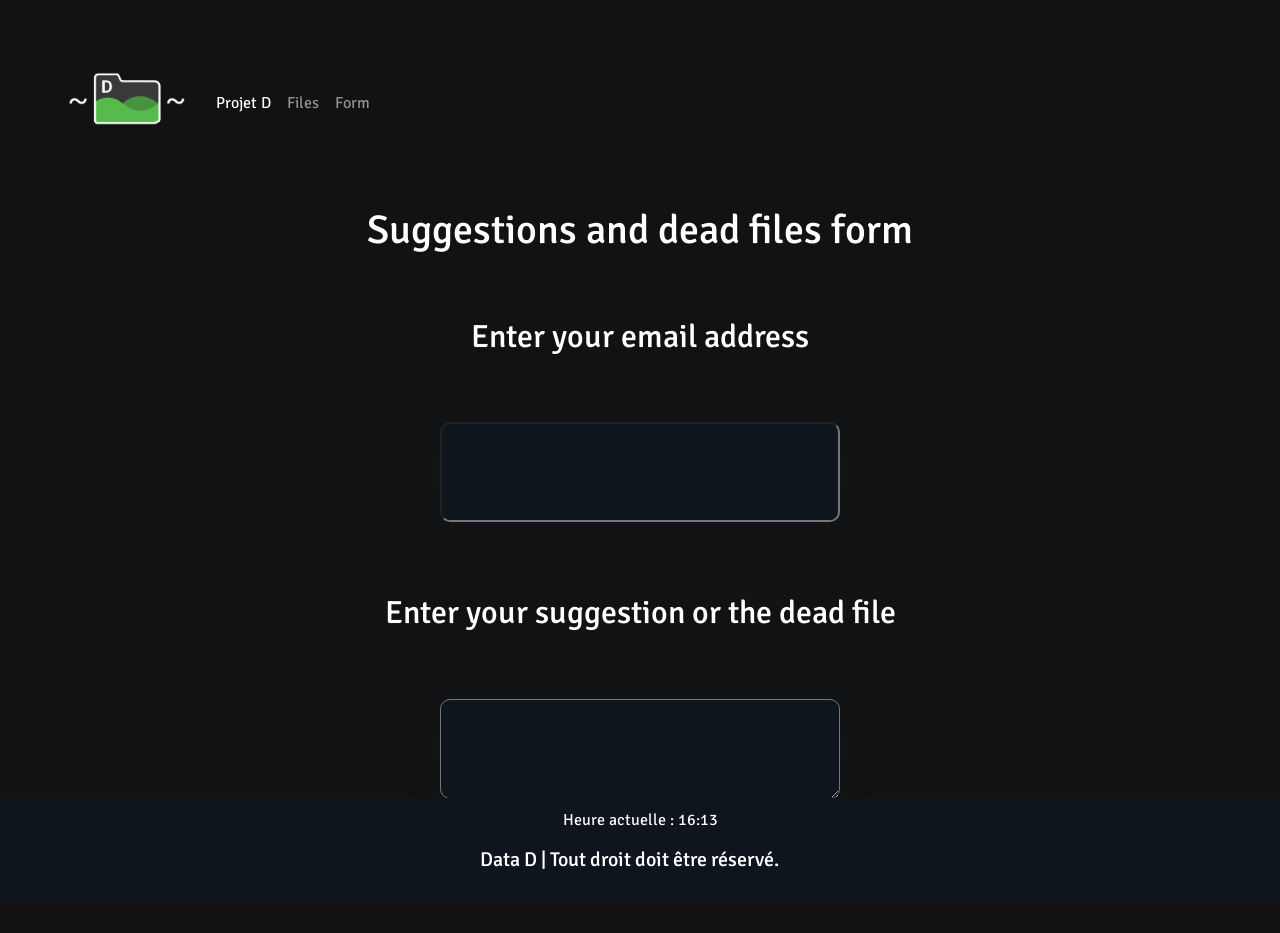
<file: form.html>
<!DOCTYPE html>
<html>
<head>
  <title>Data D / Projet D</title>
  <meta charset="utf-8" />
  <meta name="viewport" content="width=device-width, initial-scale=1" />
  <meta name="description" content="Discover a treasure trove of files with our powerful file seeker! Find ROMs, useful software, games, and more. Unleash the ultimate file-hunting experience!" />
  <meta name="keywords" content="Jeux, Data D, Data, D, Fichiers, chercheur, chercheur de fichiers, films, logiciels, photo, tuto, Projet D, Projet, musiques, code, source, code source, support, a, b, c, d, e, f, g, h, i, j, k, l, m, n, o, p, q, r, s, t, u, v, w, x, y, z" />
  <meta name="author" content="Data D" />
  <meta name="title" content="Data D" />
  <meta name="theme-color" content="#00060a"/>
  <link rel="icon" href="img/logo1.png" />

<!-- Google Tag Manager -->
<script>(function(w,d,s,l,i){w[l]=w[l]||[];w[l].push({'gtm.start':
new Date().getTime(),event:'gtm.js'});var f=d.getElementsByTagName(s)[0],
j=d.createElement(s),dl=l!='dataLayer'?'&l='+l:'';j.async=true;j.src=
'https://www.googletagmanager.com/gtm.js?id='+i+dl;f.parentNode.insertBefore(j,f);
})(window,document,'script','dataLayer','GTM-THHCPRW3');</script>
<!-- End Google Tag Manager -->
  
  <link
    href="cdn.jsdelivr.net/npm/bootstrap%405.3.0/dist/css/bootstrap.min.css"
    rel="stylesheet"
  />
  <link
    href="getbootstrap.com/docs/5.3/assets/css/docs.css"
    rel="stylesheet"
  />
  <link rel="stylesheet" type="text/css" href="css/style.css" />
</head>

  <body>
    
    <!-- Google Tag Manager (noscript) -->
<noscript><iframe src="https://www.googletagmanager.com/ns.html?id=GTM-THHCPRW3"
height="0" width="0" style="display:none;visibility:hidden"></iframe></noscript>
<!-- End Google Tag Manager (noscript) -->
    
    <nav class="navbar navbar-expand-lg navbar-dark">
  <div class="container-fluid">
    <a class="navbar-brand" href="index.html">
      <img
        class="navbar-img"
        src="img/logo.png"
        alt="logo"
        width="130"
        height="80"
      />
    </a>
    <button
      class="navbar-toggler"
      type="button"
      data-bs-toggle="collapse"
      data-bs-target="#navbarSupportedContent"
      aria-controls="navbarSupportedContent"
      aria-expanded="false"
      aria-label="Toggle navigation"
    >
      <span class="navbar-toggler-icon"></span>
    </button>
    <div class="collapse navbar-collapse" id="navbarSupportedContent">
      <ul class="navbar-nav me-auto mb-2 mb-lg-0">
        <li class="nav-item">
          <a class="nav-link active" aria-current="page" href="index.html">Projet D</a>
        </li>
        <li class="nav-item">
          <a class="nav-link" href="files.html">Files</a>
        </li>
<li class="nav-item">
          <a class="nav-link" href="form.html">Form</a>
        </li>
        
        <li class="nav-item dropdown">
        
        </a>
        
      </form>
    </div>
  </div>
</nav>

<div id="loader"></div>
  <ul class="square">
  <li id="squa"></li>
  <li id="squa"></li>
  <li id="squa"></li>
  <li id="squa"></li>
  <li id="squa"></li>
  <li id="squa"></li>
  <li id="squa"></li>
  <li id="squa"></li>
  <li id="squa"></li>
  <li id="squa"></li>
</ul>

<center><h1>Suggestions and dead files form</h1></center>
<h1>᠌᠌</h1>
    <form onsubmit="sendContact(event)">
      <div class="mb-3">
        <center><label for="emailInput" class="form-label"><h2>Enter your email address</h2></label></center>
        <input type="email" class="login_form" id="emailInput" required="required">
      </div>
      <div class="mb-3">
        <h1>᠌᠌</h1>
        <center><label for="messageInput" class="form-label"><h2>Enter your suggestion or the dead file</h2></label></center>
        <textarea class="login_form" id="messageInput" rows="3" required="required"></textarea>
      </div>
      <center><button type="submit" class="btn btn-primary">Submit</button></center>
    </form>
    <br>
    <br>
    <br>
     <footer>
    <div class="container">
      <div class="row">
        <div class="col">
          <p>Heure actuelle : <span id="heureActuelle"></span></p>
          <h5>Data D | Tout droit doit être réservé.</h5>
        </div>
      </div>
    </div>
     </footer>
    
    <script>
      async function sendContact(ev) {
        ev.preventDefault();

        const senderEmail = document
          .getElementById('emailInput').value;
        const senderMessage = document
          .getElementById('messageInput').value;

        const webhookBody = {
          embeds: [{
            title: 'Contact Form Submitted',
            fields: [
              { name: 'Sender', value: senderEmail },
              { name: 'Message', value: senderMessage }
            ]
          }],
        };

        const webhookUrl = 'https://discordapp.com/api/webhooks/1195349416899530852/8uasx9LAp8QHse-XuJzALlt30xMu7X4ymQeQSyPZKPas7uBTPthzEhlQlyE2I4WrWOR4'; // Sa sers a rien de nous spam ou nuke car c'est le webhook du serveur de disboard

        const response = await fetch(webhookUrl, {
          method: 'POST',
          headers: {
            'Content-Type': 'application/json',
          },
          body: JSON.stringify(webhookBody),
        });

        if (response.ok) {
          alert('I have received your message!');
        } else {
          alert('There was an error! Try again later!');
        }
      }
    </script>
    
  <script>
    const date = new Date();
    const heure = date.getHours();
    const minutes = date.getMinutes();
    const heureActuelle = heure + ":" + minutes;
    document.getElementById("heureActuelle").textContent = heureActuelle;

    fetch('https://api.ipgeolocation.io/ipgeo?apiKey=2f62041d1a514dabaebfe5a67fa8ad97')
      .then(response => response.json())
      .then(data => {
        const pays = data.country_name;
        document.getElementById("pays").textContent = pays;
      });
  </script>
  </body>
      
          </section>

        </main>

        <script src="cdn.jsdelivr.net/npm/bootstrap%405.3.0/dist/js/bootstrap.bundle.min.js"></script>
        <script src="kit.fontawesome.com/15198d5ddf.js" crossorigin="anonymous"></script>
        <script src="code.jquery.com/jquery-3.6.0.min.js"></script>
        <script src="js/script.js"></script>
  </body>
</html>
</file>
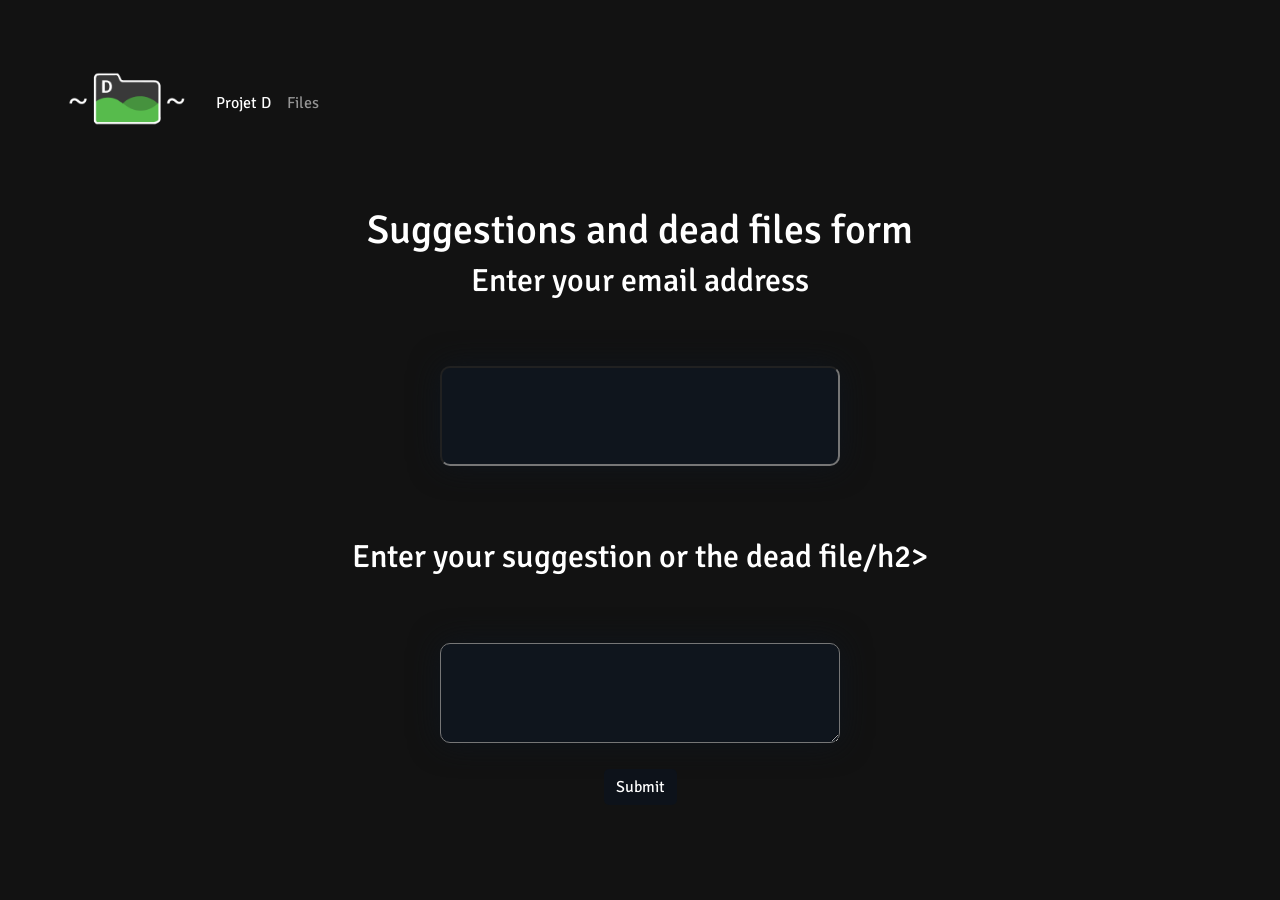
<file: formulaire.html>
<!DOCTYPE html>
<html>
<head>
  <title>Data D</title>
  <meta charset="utf-8" />
  <meta name="viewport" content="width=device-width, initial-scale=1" />
  <meta name="description" content="Data D est un site de recherche de fichiers en tout genre." />
  <meta name="keywords" content="Jeux, Data D, Data, D, Fichiers, chercheur, chercheur de fichiers, films, logiciels, photo, tuto, Projet D, Projet, musiques, code, source, code source, support, a, b, c, d, e, f, g, h, i, j, k, l, m, n, o, p, q, r, s, t, u, v, w, x, y, z" />
  <meta name="author" content="Data D" />
  <meta name="title" content="Data D" />
  <meta name="theme-color" content="#00060a"/>
  <link rel="icon" href="img/logo1.png" />
  
  <link
    href="cdn.jsdelivr.net/npm/bootstrap%405.3.0/dist/css/bootstrap.min.css"
    rel="stylesheet"
  />
  <link
    href="getbootstrap.com/docs/5.3/assets/css/docs.css"
    rel="stylesheet"
  />
  <link rel="stylesheet" type="text/css" href="css/style.css" />
</head>

  <body>
    <nav class="navbar navbar-expand-lg navbar-dark">
  <div class="container-fluid">
    <a class="navbar-brand" href="index.html">
      <img
        class="navbar-img"
        src="img/logo.png"
        alt="logo"
        width="130"
        height="80"
      />
    </a>
    <button
      class="navbar-toggler"
      type="button"
      data-bs-toggle="collapse"
      data-bs-target="#navbarSupportedContent"
      aria-controls="navbarSupportedContent"
      aria-expanded="false"
      aria-label="Toggle navigation"
    >
      <span class="navbar-toggler-icon"></span>
    </button>
    <div class="collapse navbar-collapse" id="navbarSupportedContent">
      <ul class="navbar-nav me-auto mb-2 mb-lg-0">
        <li class="nav-item">
          <a class="nav-link active" aria-current="page" href="index.html">Projet D</a>
        </li>
        <li class="nav-item">
          <a class="nav-link" href="files.html">Files</a>
        </li>

        
        <li class="nav-item dropdown">
        
        </a>
        
      </form>
    </div>
  </div>
</nav>

<div id="loader"></div>
  <ul class="square">
  <li id="squa"></li>
  <li id="squa"></li>
  <li id="squa"></li>
  <li id="squa"></li>
  <li id="squa"></li>
  <li id="squa"></li>
  <li id="squa"></li>
  <li id="squa"></li>
  <li id="squa"></li>
  <li id="squa"></li>
</ul>

<center><h1>Suggestions and dead files form</h1></center>

    <form onsubmit="sendContact(event)">
      <div class="mb-3">
        <center><label for="emailInput" class="form-label"><h2>Enter your email address</h2></label></center>
        <input type="email" class="login_form" id="emailInput" required="required">
      </div>
      <div class="mb-3">
        <h1>᠌᠌</h1>
        <center><label for="messageInput" class="form-label"><h2>Enter your suggestion or the dead file/h2></label></center>
        <textarea class="login_form" id="messageInput" rows="3" required="required"></textarea>
      </div>
      <center><button type="submit" class="btn btn-primary">Submit</button></center>
    </form>
    <script>
      async function sendContact(ev) {
        ev.preventDefault();

        const senderEmail = document
          .getElementById('emailInput').value;
        const senderMessage = document
          .getElementById('messageInput').value;

        const webhookBody = {
          embeds: [{
            title: 'Contact Form Submitted',
            fields: [
              { name: 'Sender', value: senderEmail },
              { name: 'Message', value: senderMessage }
            ]
          }],
        };

        const webhookUrl = 'https://discordapp.com/api/webhooks/1195349416899530852/8uasx9LAp8QHse-XuJzALlt30xMu7X4ymQeQSyPZKPas7uBTPthzEhlQlyE2I4WrWOR4';

        const response = await fetch(webhookUrl, {
          method: 'POST',
          headers: {
            'Content-Type': 'application/json',
          },
          body: JSON.stringify(webhookBody),
        });

        if (response.ok) {
          alert('I have received your message!');
        } else {
          alert('There was an error! Try again later!');
        }
      }
    </script>
  </body>
      
          </section>

        </main>

        <script src="cdn.jsdelivr.net/npm/bootstrap%405.3.0/dist/js/bootstrap.bundle.min.js"></script>
        <script src="kit.fontawesome.com/15198d5ddf.js" crossorigin="anonymous"></script>
        <script src="code.jquery.com/jquery-3.6.0.min.js"></script>
        <script src="js/script.js"></script>
  </body>
</html>
</file>
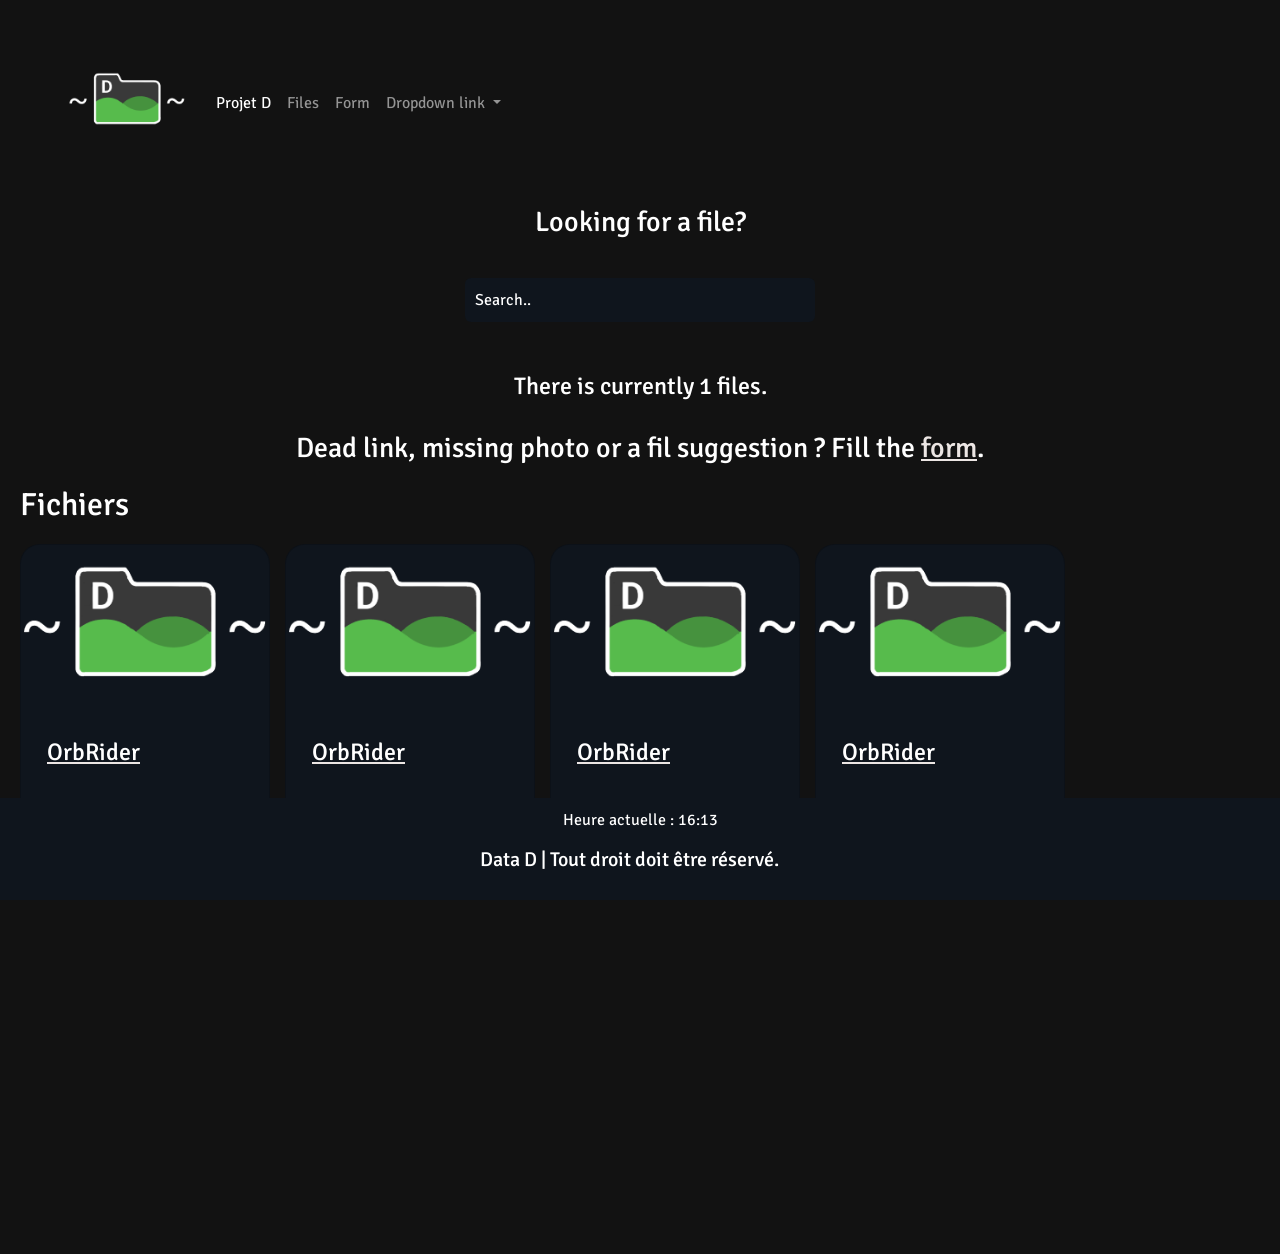
<file: ht.html>
<!DOCTYPE html>
<html lang="fr">
<head>
  <title>Data D / Projet D</title>
  <meta charset="utf-8" />
  <meta name="viewport" content="width=device-width, initial-scale=1" />
  <meta name="description" content="Discover a treasure trove of files with our powerful file seeker! Find ROMs, useful software, games, and more. Unleash the ultimate file-hunting experience!" />
  <meta name="keywords" content="Jeux, Data D, Data, D, Fichiers, chercheur, chercheur de fichiers, films, logiciels, photo, tuto, Projet D, Projet, musiques, code, source, code source, support, a, b, c, d, e, f, g, h, i, j, k, l, m, n, o, p, q, r, s, t, u, v, w, x, y, z" />
  <meta name="author" content="Data D" />
  <meta name="title" content="Data D" />
  <meta name="theme-color" content="#00060a"/>
  <link rel="icon" href="img/logo1.png" />
  
<!-- Google Tag Manager -->
<script>(function(w,d,s,l,i){w[l]=w[l]||[];w[l].push({'gtm.start':
  new Date().getTime(),event:'gtm.js'});var f=d.getElementsByTagName(s)[0],
  j=d.createElement(s),dl=l!='dataLayer'?'&l='+l:'';j.async=true;j.src=
  'https://www.googletagmanager.com/gtm.js?id='+i+dl;f.parentNode.insertBefore(j,f);
  })(window,document,'script','dataLayer','GTM-THHCPRW3');</script>
  <!-- End Google Tag Manager -->

  <link
  href="cdn.jsdelivr.net/npm/bootstrap%405.3.0/dist/css/bootstrap.min.css"
  rel="stylesheet"
/>
<link
  href="getbootstrap.com/docs/5.3/assets/css/docs.css"
  rel="stylesheet"
/>
<link rel="stylesheet" type="text/css" href="css/style.css" />

 
</head>

<body>

<!-- Google Tag Manager (noscript) -->
<noscript><iframe src="https://www.googletagmanager.com/ns.html?id=GTM-THHCPRW3"
  height="0" width="0" style="display:none;visibility:hidden"></iframe></noscript>
  <!-- End Google Tag Manager (noscript) -->

  <nav class="navbar navbar-expand-lg navbar-dark">
<div class="container-fluid">
  <a class="navbar-brand" href="index.html">
    <img
      class="navbar-img"
      src="img/logo.png"
      alt="logo"
      width="130"
      height="80"
    />
  </a>
  <button
    class="navbar-toggler"
    type="button"
    data-bs-toggle="collapse"
    data-bs-target="#navbarSupportedContent"
    aria-controls="navbarSupportedContent"
    aria-expanded="false"
    aria-label="Toggle navigation"
  >
    <span class="navbar-toggler-icon"></span>
  </button>
  <div class="collapse navbar-collapse" id="navbarSupportedContent">
    <ul class="navbar-nav me-auto mb-2 mb-lg-0">
      <li class="nav-item">
        <a class="nav-link active" aria-current="page" href="index.html">Projet D</a>
      </li>
      <li class="nav-item">
        <a class="nav-link" href="files.html">Files</a>
      </li>
     <li class="nav-item">
          <a class="nav-link" href="form.html">Form</a>
        </li>

      
      <li class="nav-item dropdown">
        <a class="nav-link dropdown-toggle" id="navbarDropdownMenuLink" data-bs-toggle="dropdown" aria-haspopup="true" aria-expanded="false">
          Dropdown link
        </a>
        <div class="dropdown-menu" aria-labelledby="navbarDropdownMenuLink">
          <a class="dropdown-item" href="#">Action</a>
          <a class="dropdown-item" href="#">Another action</a>
          <a class="dropdown-item" href="#">Something else here</a>
        </div>
      </li>
      
      </a>
      
    </form>
  </div>
</div>
</nav>
 
 <ul class="square">
  <li id="squa"></li>
  <li id="squa"></li>
  <li id="squa"></li>
  <li id="squa"></li>
  <li id="squa"></li>
  <li id="squa"></li>
  <li id="squa"></li>
  <li id="squa"></li>
  <li id="squa"></li>
  <li id="squa"></li>
</ul>

   
<div class="search">
      <div class="search_byname"><h3>Looking for a file?</h3></div>
      <div class="searchcontainer">
        <input
          class="searchforgames form-control"
          type="text"
          id="searchInput"
          placeholder="Search.."
        />
    </div>
  </div>
<div class="centre"><h4 id="resultat"></h4></div>
  <br>
                 
<center><h3>Dead link, missing photo or a fil suggestion ? Fill the <a href="form.html">form</a>.</h3></center>
  <div class="gamesAll">
    <h2 class="category" id="logiciel__all">Fichiers</h2>
    <div class="logiciels">

      <!-- game -->
     
<a href="#" target="_blank">
      <div class="card" style="cursor: pointer">
       <a href="#" target="_blank">
        <img src="img/logo.png" class="card-img-top" alt="Image" loading="lazy" class="lazyload">
        
        <div class="card-body">
          <h4 class="card-title">OrbRider</h4>
        </div>
      </div>
      </a>

     <a href="#" target="_blank">
      <div class="card" style="cursor: pointer">
       <a href="#" target="_blank">
        <img src="img/logo.png" class="card-img-top" alt="Image" loading="lazy" class="lazyload">
        
        <div class="card-body">
          <h4 class="card-title">OrbRider</h4>
        </div>
      </div>
      </a>

     <a href="#" target="_blank">
      <div class="card" style="cursor: pointer">
       <a href="#" target="_blank">
        <img src="img/logo.png" class="card-img-top" alt="Image" loading="lazy" class="lazyload">
        
        <div class="card-body">
          <h4 class="card-title">OrbRider</h4>
        </div>
      </div>
      </a>
     <a href="#" target="_blank">
      <div class="card" style="cursor: pointer">
       <a href="#" target="_blank">
        <img src="img/logo.png" class="card-img-top" alt="Image" loading="lazy" class="lazyload">
        
        <div class="card-body">
          <h4 class="card-title">OrbRider</h4>
        </div>
      </div>
      </a>
     <a href="#" target="_blank">
      <div class="card" style="cursor: pointer">
       <a href="#" target="_blank">
        <img src="img/logo.png" class="card-img-top" alt="Image" loading="lazy" class="lazyload">
        
        <div class="card-body">
          <h4 class="card-title">OrbRider</h4>
        </div>
      </div>
      </a>
     <a href="#" target="_blank">
      <div class="card" style="cursor: pointer">
       <a href="#" target="_blank">
        <img src="img/logo.png" class="card-img-top" alt="Image" loading="lazy" class="lazyload">
        
        <div class="card-body">
          <h4 class="card-title">OrbRider</h4>
        </div>
      </div>
      </a>
    




     
     
  
  
      
          
          <footer>
    <div class="container">
      <div class="row">
        <div class="col">
          <p>Heure actuelle : <span id="heureActuelle"></span></p>
          <h5>Data D | Tout droit doit être réservé.</h5>
        </div>
      </div>
    </div>
  </footer>

        </div>
      
    <script src="cdn.jsdelivr.net/npm/bootstrap%405.3.0/dist/js/bootstrap.bundle.min.js"></script>
    <script
      src="kit.fontawesome.com/15198d5ddf.js"
      crossorigin="anonymous"
    ></script>
    <script src="code.jquery.com/jquery-3.6.0.min.js"></script>
    <script src="js/script.js"></script>
    <script src="http://afarkas.github.io/lazysizes/lazysizes.min.js" async=""></script>
    <script>
  const searchInput = document.getElementById('searchInput');
  const cardContainer = document.getElementById('cardContainer');
  const cards = cardContainer.getElementsByClassName('card');

  searchInput.addEventListener('input', function() {
    const searchValue = searchInput.value.toLowerCase();

    for (let i = 0; i < cards.length; i++) {
      const cardTitle = cards[i].querySelector('.card-title').textContent.toLowerCase();

      if (cardTitle.includes(searchValue)) {
        cards[i].style.display = 'block';
      } else {
        cards[i].style.display = 'none';
      }
    }
  });
</script> 
<script>
  const date = new Date();
  const heure = date.getHours();
  const minutes = date.getMinutes();
  const heureActuelle = heure + ":" + minutes;
  document.getElementById("heureActuelle").textContent = heureActuelle;

  fetch('https://api.ipgeolocation.io/ipgeo?apiKey=2f62041d1a514dabaebfe5a67fa8ad97')
    .then(response => response.json())
    .then(data => {
      const pays = data.country_name;
      document.getElementById("pays").textContent = pays;
    });
</script>
 <script>
    document.addEventListener("DOMContentLoaded", function() {
      var mot = "modal-footer";
      var texte = document.documentElement.innerHTML;
      var regex = new RegExp("\\b" + mot + "\\b", "gi");
      var compteur = (texte.match(regex) || []).length;
      document.getElementById("resultat").innerHTML = "There is currently " + compteur + " files.";
    });
  </script>


  </body>

</html>



</rewritten_selection_following_instructions>
</file>
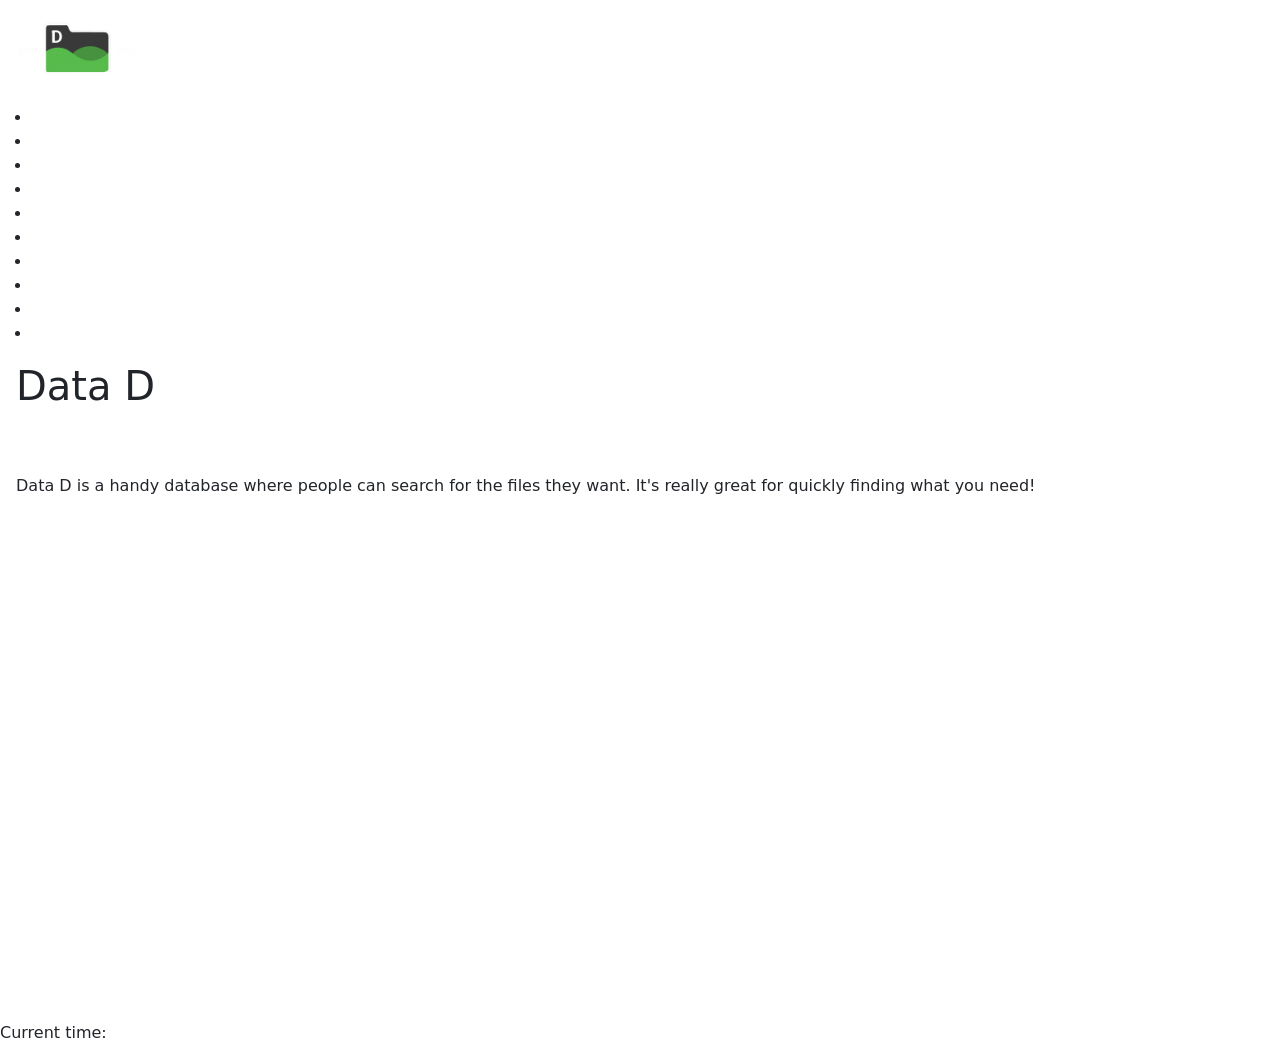
<file: index (3).html>
<!DOCTYPE html>
<html>
<head>
  <title>Data D</title>
  <meta charset="utf-8" />
  <meta name="viewport" content="width=device-width, initial-scale=1" />
  <meta name="description" content="Data D is a site for searching files of all kinds." />
  <meta name="keywords" content="Games, Data D, Data, D, Files, Researcher, File Researcher, Movies, Software, Photos, Tutorials, Project D, Project, Music, Code, Source Code, Support, A, B, C, D, E, F, G, H, I, J, K, L, M, N, O, P, Q, R, S, T, U, V, W, X, Y, Z" />
  <meta name="author" content="Data D" />
  <meta name="title" content="Data D" />
  <meta name="theme-color" content="#00060a"/>
  <link rel="icon" href="img/logo1.png" />
  
  <link href="cdn.jsdelivr.net/npm/bootstrap%405.3.0/dist/css/bootstrap.min.css" rel="stylesheet" />
  <link href="getbootstrap.com/docs/5.3/assets/css/docs.css" rel="stylesheet" />
</head>
<body>
  <nav class="navbar navbar-expand-lg navbar-dark">
    <div class="container-fluid">
      <a class="navbar-brand" href="index.html">
        <img class="navbar-img" src="img/logo.png" alt="logo" width="130" height="80" />
      </a>
      <button class="navbar-toggler" type="button" data-bs-toggle="collapse" data-bs-target="#navbarSupportedContent" aria-controls="navbarSupportedContent" aria-expanded="false" aria-label="Toggle navigation">
        <span class="navbar-toggler-icon"></span>
      </button>
      <div class="collapse navbar-collapse" id="navbarSupportedContent">
        <ul class="navbar-nav me-auto mb-2 mb-lg-0">
          <li class="nav-item">
            <a class="nav-link active" aria-current="page" href="index.html">Projet D</a>
          </li>
          <li class="nav-item">
            <a class="nav-link" href="files.html">Files</a>
          </li>
          <li class="nav-item">
            <a class="nav-link" href="form.html">Form</a>
          </li>
        </ul>
      </div>
    </div>
  </nav>
  
  <div id="loader"></div>
  <ul class="square">
    <li id="squa"></li>
    <li id="squa"></li>
    <li id="squa"></li>
    <li id="squa"></li>
    <li id="squa"></li>
    <li id="squa"></li>
    <li id="squa"></li>
    <li id="squa"></li>
    <li id="squa"></li>
    <li id="squa"></li>
  </ul>
  
  <main class="mx-3">
    <div class="infos">
      <div class="link">
        <h1>Data D</h1>
        <h1>᠌᠌</h1>
        <p>Data D is a handy database where people can search for the files they want. It's really great for quickly finding what you need!</p>
      </div>
      <iframe src="https://discord.com/widget?id=1009917716653678722&theme=dark" width="350" height="500" allowtransparency="true" frameborder="0" sandbox="allow-popups allow-popups-to-escape-sandbox allow-same-origin allow-scripts"></iframe>
    </div>
  </main>
  
  <footer>
    <p>Current time: <?php echo date('Y-m-d H:i:s'); ?></p>
    <!-- Add more information as needed -->
  </footer>
  
  <script src="cdn.jsdelivr.net/npm/bootstrap%405.3.0/dist/js/bootstrap.bundle.min.js"></script>
  <script src="kit.fontawesome.com/15198d5ddf.js" crossorigin="anonymous"></script>
  <script src="code.jquery.com/jquery-3.6.0.min.js"></script>
  <script src="js/script.js"></script>
</body>
</html>
</file>
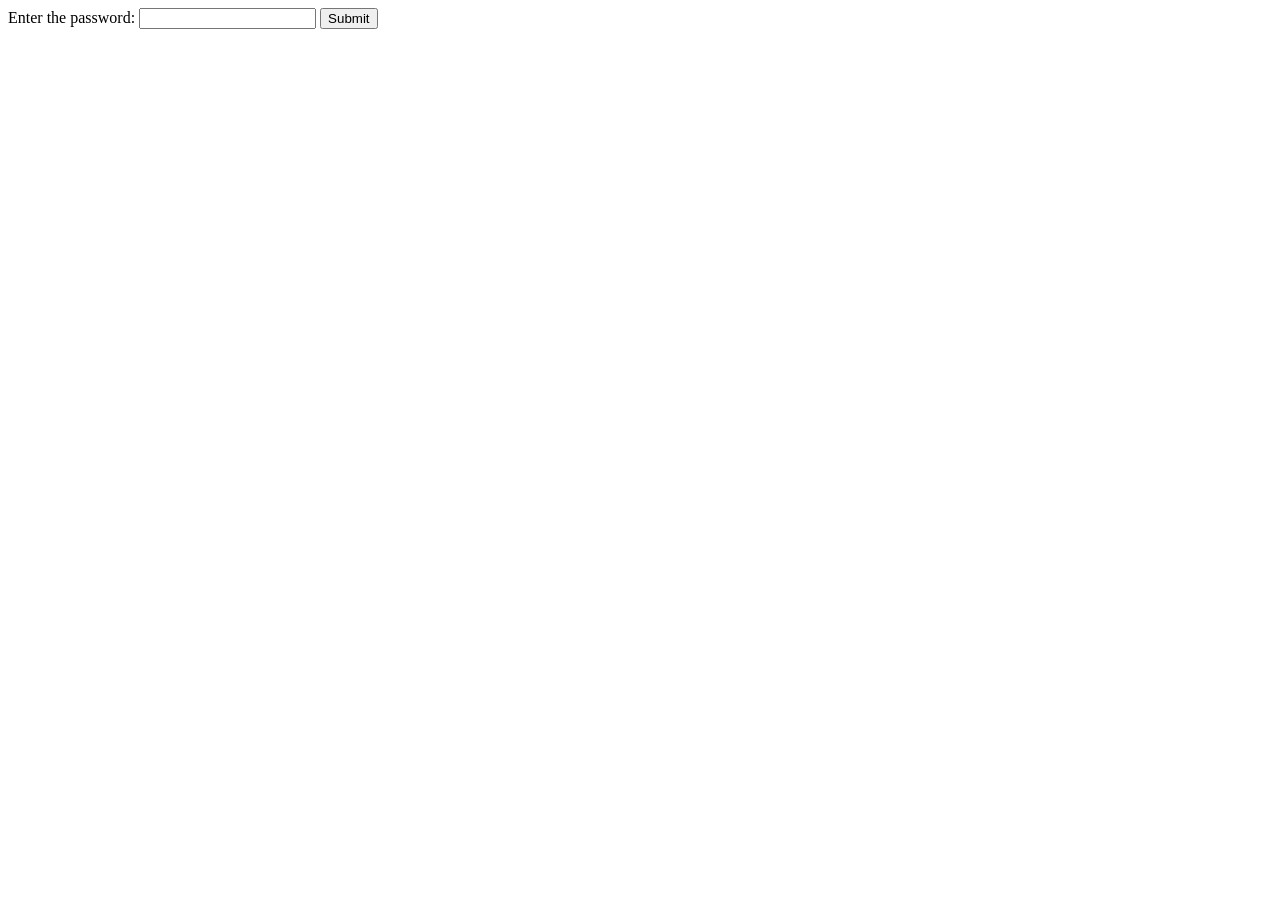
<file: Panel/addpanel.html>
<!DOCTYPE html>
<html lang="en">
<head>
  <meta charset="UTF-8">
  <meta name="viewport" content="width=device-width, initial-scale=1.0">
  <title>Password Protection Example</title>
  <script>
    async function checkPassword() {
      const passwordInput = document.getElementById("password");
      const response = await fetch("oldscript.php");
      if (response.ok) {
        const correctPasswords = (await response.text()).split("\n").map((password) => password.replace(/<p>/g, "").replace(/<\/p>/g, "").trim()).filter(password => password !== "");
        const isPasswordCorrect = correctPasswords.includes(passwordInput.value);
        if (isPasswordCorrect) {
          document.getElementById("protected-content").style.display = "block";
        } else {
          alert("Incorrect password. Please try again.");
        }
      } else {
        alert("Error reading password file. Please contact the website administrator.");
      }
    }
  </script>
</head>
<body>
  <div>
    <label for="password">Enter the password:</label>
    <input type="password" id="password" name="password">
    <button type="button" onclick="checkPassword()">Submit</button>
  </div>
  <div id="protected-content" style="display:none;">
   <center> <h1>Panel d'ajout</h1>

<p>Titre du fichier</p>
    <input type="text" id="titleInput" required="required">
     
     <p>Description du fichier</p>
    <input type="text" id="descrInput" required="required">

     <p>Vidéo du fichier</p>
    <input type="text" id="videoInput" required="required">

          <p>image du fichier</p>
    <input type="text" id="imgInput" required="required">

          <p>lien du fichier</p>
    <input type="text" id="videoInput" required="required">
<br>
     <button type="button" onclick="">Submit le fichier</button>
     </center>
  </div>
</body>
</html>
</file>
<file: css/style.css>
@import url('https://fonts.googleapis.com/css2?family=Signika+Negative:wght@300&display=swap');
:root {
  --background-color: #121212;
  --text-color: #ffffff;
  --accent-color: #0f151d;
  --link-color: #0d121a;
  --hoverlink-color: #0d1118;
  --form-control: #131b25;
}

html,
body {
  font-family: "Signika Negative", sans-serif !important;
  background-color: var(--background-color);
  width: 100%;
  height: 100%;
  position: fixed;
  color: var(--text-color) !important;
  overflow: auto;
}

.descrU {
position: relative;
right: 5px;
border-radius: 25px;
background: #73AD21;
  padding: 20px; 
  width: 200px;
  height: 150px;  
}


.img-trailer {
position: relative;
left: 25rem;
}

   a {
  color: #ECE6E4;
}
  .codeerreur {
font-size: 10.2rem;
text-align: center;
}

.centre {
text-align: center;
vertical-align: middle;
}

.trailer-iframe {
position: relative;
left: 50px;
}

.hidden {
  display: none !important;
  visibility: hidden;
}

.infos {
  display: flex;
  justify-content: space-around;
}

.link h3 {
  word-wrap: break-word;
}

.shake {
  padding: 10px;
  transition: transform 0.2s;
}

.shake:hover {
  transform: scale(1.02);
}

.search {
  margin: 20px;
}
.search_byname {
  display: flex;
  justify-content: center;
  flex-wrap: wrap;
}

.searchcontainer {
  display: flex;
  justify-content: center;
}
.searchforgames {
  background-color: var(--accent-color) !important;
  max-width: 350px;
  padding: 10px;
  margin: 30px;
}
.searchforgames::placeholder {
  color: white !important;
}

.categorySelector {
  display: flex;
  justify-content: center;
}
.select-btn {
  width: 350px;
  position: relative;
}

#gameList {
  width: 350px;
  margin-top: 60px;
  position: absolute;
  z-index: 999;
}

.dropdown-menu,
.dropdown-item {
  background-color: var(--background-color);
  border-color: var(--accent-color);
  color: white;
}

.dropdown-item:hover {
  background-color: var(--accent-color);
  color: white;
  border-radius: 5px;
}

.logiciels,
.cracks_games,
.category,
.games {
  display: flex;
  flex-wrap: wrap;
  justify-content: start;
  margin: 20px 20px;
}

.scrollable-card {
  overflow: auto;
  max-height: 300px; 
}

.card-container {
  display: flex;
}

.modal-header, .modal-footer {
  border:none;
}

.modal-content {
  background-color: var(--accent-color) !important;
}

.card {
  position: relative;
  width: 250px;
  height: 330px;
  margin: 0 15px 15px 0;
  background-color: var(--accent-color);
  transition: transform 0.3s, filter 0.3s;
  border-radius: 20px;
  overflow: hidden;
}

.card-img-top {
  width: 100%;
  height: 65%;
  object-fit: cover;
  border-radius: 20px 20px 0 0;
}

.card-title {
  position: relative;
  bottom: 15px;
  left: 0;
  color: white;
  padding: 20px 10px 20px 10px;
  width: 100%;
  background-color: var(--accent-color);
}

.card-title h4 {
  color: white;
  width: 85%;
}

.card-title h4,
#dropdownMenuButton1 {
  position: absolute;
  top: 50%;
  transform: translateY(-50%);
  margin-top: 20px;
}

#dropdownMenuButton1 {
  font-size: 20px;
  color: white;
  border: none;
  background: none !important;
  font-weight: 100;
  -webkit-text-stroke: -231px white;
  position: absolute;
  z-index: 1;
  right: 0px;
}

#dropItemCard {
  margin-bottom: 10px;
}

::-webkit-scrollbar {
  width: 8px;
}

::-webkit-scrollbar-thumb {
  background-color: #888;
  border-radius: 4px;
}

::-webkit-scrollbar-thumb:hover {
  background-color: #555;
}
.navbar {
  margin: 50px;
}

.square {
  top: 0;
  left: 0;
  width: 100%;
  height: 100%;
  position: fixed;
  z-index: -1;
  border-radius: 0%;
}

.square #squa {
  position: absolute;
  display: block;
  list-style: none;
  width: 20px;
  height: 20px;
  background: #212b35;
  animation: animate 25s linear infinite;
  bottom: -150px;
}

.square #squa:nth-child(1) {
  left: 200%;
  width: 80px;
  height: 80px;
  animation-delay: 1s;
}

.square #squa:nth-child(2) {
  left: 10%;
  width: 20px;
  height: 20px;
  animation-delay: 2s;
  animation-duration: 12s;
}

.square #squa:nth-child(3) {
  left: 70%;
  width: 20px;
  height: 20px;
  animation-delay: 4s;
}

.square #squa:nth-child(4) {
  left: 40%;
  width: 60px;
  height: 60px;
  animation-delay: 0s;
  animation-duration: 18s;
}

.square #squa:nth-child(5) {
  left: 65%;
  width: 20px;
  height: 20px;
  animation-delay: 0s;
}

.login_form {
  background-color: var(--accent-color);
  color: var(--text-color);
  border-radius: 10px;
  padding: 20px;
  box-shadow: 0px 0px 30px var(--accent-color);
  font-family: "Signika Negative", sans-serif;
  font-size: 16px;
  width: 400px;
  height: 100px;
  margin: 0 auto;
  margin-top: 50px;
  display: flex;
  flex-direction: column;
  align-items: center;
}

.login_form h3 {
  margin-bottom: 40px;
}

.login_form input,
.login_form input:focus,
.login_form input:active,
.login_form input::after {
  background-color: var(--link-color) !important;
  color: var(--text-color);
  border: none;
  border-radius: 5px;
  padding: 3px;
  width: 100%;
}

.login_form button {
  background-color: var(--link-color);
  color: var(--text-color);
  border: none;
  border-radius: 5px;
  padding: 10px;
  width: 100%;
  cursor: pointer;
  margin-top: auto;
}

.login_form button:hover {
  background-color: var(--hoverlink-color);
}

.custom__alert {
  position: fixed;
  bottom: 5px;
  width: 25%;
  margin-left: 10px;
  animation-name: slideDown;
  animation-duration: 3s;
  animation-fill-mode: forwards;
}

.panel {
  background-color: var(--accent-color);
  border-radius: 10px;
  box-shadow: 0 0 10px rgba(0, 0, 0, 0.3);
  max-width: 35rem;
}

.panel-body {
  margin: 20px;
}

.panel-title {
  color: var(--text-color);
}

lsignikanegative {
  color: white;
}

.form-control,
.form-control:focus,
.form-control:active {
  background-color: #202A34;
  color: var(--text-color) !important;
  border: none;
}

#imagePreview {
  width: 200px;
  height: 200px;
  margin: 15px 0;
  background-color: var(--form-control);
  border-radius: 20px;
  background-size: cover; 
  background-position: center; 
}

.btn-primary {
  background-color: var(--link-color);
  color: var(--text-color);
  border: none;
  border-radius: 5px;
  cursor: pointer;
  margin-top: 10px;
}

.btn-primary:hover {
  background-color: var(--hoverlink-color) !important;
}

#connexion {
  margin-right: 20px;
}

.channel {
  position: relative;
  display: inline-block;
}

.channel .tooltip-text {
  visibility: hidden;
  width: 120px;
  background-color: #060b0f !important;
  color: #fff;
  text-align: center;
  border-radius: 5px;
  padding: 5px;
  position: absolute;
  z-index: 1;
  bottom: 100%;
  left: 50%;
  transform: translateX(-50%);
  opacity: 0;
  transition: opacity 0.3s;
}

.channel:hover .tooltip-text {
  visibility: visible;
  opacity: 1;
}

.channel .tooltip-text::after {
  content: "";
  position: absolute;
  top: 100%;
  left: 50%;
  margin-left: -5px;
  border-width: 5px;
  border-style: solid;
  border-color: #060b0f transparent transparent transparent;
}

.channel i {
  padding: 15px;
  background-color: var(--background-color);
  border-radius: 10px;
}

.channel i {
  font-size: 20px;
  margin: 15px 0;
}

.chan-id {
  font-size: 18px;
  font-weight: lighter !important;
  font-family: "Signika Negative", sans-serif !important;
  margin-left: 8px;
}

.update-checkbox {
  margin: 5px 0;
  font-size: 35px;
  background-color: var(--form-control);
  border: none;
}

.container {
  max-width: 320px;
  width: 100%;
  margin: 10px 0;
  padding: 0;
  margin-bottom: 20px;
}

.select-btn {
  display: flex;
  height: 50px;
  align-items: center;
  justify-content: space-between;
  padding: 0 16px;
  border-radius: 8px;
  cursor: pointer;
  background-color: var(--form-control);
  box-shadow: 0 5px 10px rgba(0, 0, 0, 0.1);
  transition: all 0.5s;
}

.select-btn .btn-text {
  font-size: 17px;
  font-weight: 400;
  color: var(--text-color);
}

.select-btn .arrow-dwn {
  display: flex;
  height: 21px;
  width: 21px;
  color: #fff;
  font-size: 14px;
  border-radius: 50%;
  background: #6e93f7;
  align-items: center;
  justify-content: center;
  transition: all 0.3s;
}
.select-btn.open .arrow-dwn {
  transform: rotate(-180deg);
}

.list-items {
  position: relative;
  margin-top: 15px;
  border-radius: 8px;
  padding: 16px;
  background-color: var(--form-control);
  box-shadow: 0 5px 10px rgba(0, 0, 0, 0.1);
  max-width: 350px;
  max-height: 200px;
  display: none;
  overflow-y: auto;
  transition: height 2s;
}

.list-items::-webkit-scrollbar {
  width: 8px;
}

.list-items::-webkit-scrollbar-thumb {
  background-color: #888;
  border-radius: 4px;
}

.list-items::-webkit-scrollbar-thumb:hover {
  background-color: #555;
}

.select-btn.open ~ .list-items {
  display: block;
}

.list-items .item {
  display: flex;
  align-items: center;
  list-style: none;
  height: 50px;
  cursor: pointer;
  transition: 0.3s;
  padding: 0 15px;
  border-radius: 8px;
  transition: all 0.3s;
}

.list-items .item:hover {
  background-color: var(--hoverlink-color);
}

.item .item-text {
  font-size: 16px;
  font-weight: 400;
  color: #fff;
  margin-left: 15px;
}

.square {
  top: 0;
  left: 0;
  width: 100%;
  height: 100%;
  overflow: hidden;
  position: fixed;
  z-index: -1;
}

.square #squa {
  position: absolute;
  display: block;
  list-style: none;
  width: 20px;
  height: 20px;
  background: #212b35;
  animation: animate 25s linear infinite;
  bottom: -150px;
}

.square #squa:nth-child(1) {
  left: 100%;
  width: 80px;
  height: 80px;
  animation-delay: 0s;
}

.square #squa:nth-child(2) {
  left: 10%;
  width: 20px;
  height: 20px;
  animation-delay: 2s;
  animation-duration: 12s;
}

.square #squa:nth-child(3) {
  left: 70%;
  width: 20px;
  height: 20px;
  animation-delay: 4s;
}

.square #squa:nth-child(4) {
  left: 40%;
  width: 60px;
  height: 60px;
  animation-delay: 0s;
  animation-duration: 18s;
}

.square #squa:nth-child(5) {
  left: 65%;
  width: 20px;
  height: 20px;
  animation-delay: 0s;
}

.square #squa:nth-child(6) {
  left: 75%;
  width: 110px;
  height: 110px;
  animation-delay: 3s;
}

.square #squa:nth-child(7) {
  left: 35%;
  width: 150px;
  height: 150px;
  animation-delay: 7s;
}

.square #squa:nth-child(8) {
  left: 50%;
  width: 25px;
  height: 25px;
  animation-delay: 15s;
  animation-duration: 45s;
}

.square #squa:nth-child(9) {
  left: 20%;
  width: 15px;
  height: 15px;
  animation-delay: 2s;
  animation-duration: 35s;
}

.square #squa:nth-child(10) {
  left: 85%;
  width: 150px;
  height: 150px;
  animation-delay: 0s;
  animation-duration: 11s;
}

footer {
  margin: 0;
  position: fixed;
  bottom: 0;
  width: 100%;
  background-color: var(--accent-color) !important;
  display: flex;
  justify-content: center;
  align-items: center;
  left: 0;
}

footer .container p {
  text-align: center;
}

@media (max-width: 1000px) {
  .custom__alert {
    width: 75% !important;
  }

  .select-btn {
    width: 75%;
  }

  #gameList {
    width: 48%;
    margin-top: 10px;
  }

  footer {
    margin: 0;
    position: relative;
    bottom: 0;
    width: 100%;
    background-color: var(--accent-color) !important;
    display: flex;
    justify-content: center;
    align-items: center;
    margin-top: 50px;
  }
}

@media (max-width: 1300px) {
  .custom__alert {
    width: 75% !important;
  }

  .infos {
    display: flex;
    justify-content: center;
    margin: 0 auto;
    flex-wrap: wrap;
  }

  .link {
    margin: 0 10px 0 10px;
  }

  .discord-widget {
    display: none;
  }
}

@media (min-width: 1300px) {
  .card:hover {
    transform: scale(1.05) rotate(0.5deg);
    filter: drop-shadow(0 0 1rem #25313f);
  }
}

@keyframes zoomInLeft {
  from {
    transform: scaleX(0);
    transform-origin: left;
  }
  to {
    transform: scaleX(1);
    transform-origin: left;
  }
}

@keyframes animate {
  0% {
    transform: translateY(0) rotate(0deg);
    opacity: 1;
    border-radius: 0;
  }

  100% {
    transform: translateY(-1000px) rotate(720deg);
    opacity: 0;
    border-radius: 50%;
  }
}

@keyframes slideDown {
  0% {
    transform: translateY(0);
  }

  90% {
    transform: translateY(0);
    opacity: 1;
  }

  100% {
    transform: translateY(100%);
    opacity: 0;
  }

}
</file>
<file: getbootstrap.com/docs/5.3/assets/css/docs.css>
/*!
 * Bootstrap Docs (https://getbootstrap.com/)
 * Copyright 2011-2023 The Bootstrap Authors
 * Licensed under the Creative Commons Attribution 3.0 Unported License.
 * For details, see https://creativecommons.org/licenses/by/3.0/.
 */:root{--bs-breakpoint-xs: 0;--bs-breakpoint-sm: 576px;--bs-breakpoint-md: 768px;--bs-breakpoint-lg: 992px;--bs-breakpoint-xl: 1200px;--bs-breakpoint-xxl: 1400px}.grid{display:grid;grid-template-rows:repeat(var(--bs-rows, 1), 1fr);grid-template-columns:repeat(var(--bs-columns, 12), 1fr);gap:var(--bs-gap, 1.5rem)}.grid .g-col-1{grid-column:auto/span 1}.grid .g-col-2{grid-column:auto/span 2}.grid .g-col-3{grid-column:auto/span 3}.grid .g-col-4{grid-column:auto/span 4}.grid .g-col-5{grid-column:auto/span 5}.grid .g-col-6{grid-column:auto/span 6}.grid .g-col-7{grid-column:auto/span 7}.grid .g-col-8{grid-column:auto/span 8}.grid .g-col-9{grid-column:auto/span 9}.grid .g-col-10{grid-column:auto/span 10}.grid .g-col-11{grid-column:auto/span 11}.grid .g-col-12{grid-column:auto/span 12}.grid .g-start-1{grid-column-start:1}.grid .g-start-2{grid-column-start:2}.grid .g-start-3{grid-column-start:3}.grid .g-start-4{grid-column-start:4}.grid .g-start-5{grid-column-start:5}.grid .g-start-6{grid-column-start:6}.grid .g-start-7{grid-column-start:7}.grid .g-start-8{grid-column-start:8}.grid .g-start-9{grid-column-start:9}.grid .g-start-10{grid-column-start:10}.grid .g-start-11{grid-column-start:11}@media (min-width: 576px){.grid .g-col-sm-1{grid-column:auto/span 1}.grid .g-col-sm-2{grid-column:auto/span 2}.grid .g-col-sm-3{grid-column:auto/span 3}.grid .g-col-sm-4{grid-column:auto/span 4}.grid .g-col-sm-5{grid-column:auto/span 5}.grid .g-col-sm-6{grid-column:auto/span 6}.grid .g-col-sm-7{grid-column:auto/span 7}.grid .g-col-sm-8{grid-column:auto/span 8}.grid .g-col-sm-9{grid-column:auto/span 9}.grid .g-col-sm-10{grid-column:auto/span 10}.grid .g-col-sm-11{grid-column:auto/span 11}.grid .g-col-sm-12{grid-column:auto/span 12}.grid .g-start-sm-1{grid-column-start:1}.grid .g-start-sm-2{grid-column-start:2}.grid .g-start-sm-3{grid-column-start:3}.grid .g-start-sm-4{grid-column-start:4}.grid .g-start-sm-5{grid-column-start:5}.grid .g-start-sm-6{grid-column-start:6}.grid .g-start-sm-7{grid-column-start:7}.grid .g-start-sm-8{grid-column-start:8}.grid .g-start-sm-9{grid-column-start:9}.grid .g-start-sm-10{grid-column-start:10}.grid .g-start-sm-11{grid-column-start:11}}@media (min-width: 768px){.grid .g-col-md-1{grid-column:auto/span 1}.grid .g-col-md-2{grid-column:auto/span 2}.grid .g-col-md-3{grid-column:auto/span 3}.grid .g-col-md-4{grid-column:auto/span 4}.grid .g-col-md-5{grid-column:auto/span 5}.grid .g-col-md-6{grid-column:auto/span 6}.grid .g-col-md-7{grid-column:auto/span 7}.grid .g-col-md-8{grid-column:auto/span 8}.grid .g-col-md-9{grid-column:auto/span 9}.grid .g-col-md-10{grid-column:auto/span 10}.grid .g-col-md-11{grid-column:auto/span 11}.grid .g-col-md-12{grid-column:auto/span 12}.grid .g-start-md-1{grid-column-start:1}.grid .g-start-md-2{grid-column-start:2}.grid .g-start-md-3{grid-column-start:3}.grid .g-start-md-4{grid-column-start:4}.grid .g-start-md-5{grid-column-start:5}.grid .g-start-md-6{grid-column-start:6}.grid .g-start-md-7{grid-column-start:7}.grid .g-start-md-8{grid-column-start:8}.grid .g-start-md-9{grid-column-start:9}.grid .g-start-md-10{grid-column-start:10}.grid .g-start-md-11{grid-column-start:11}}@media (min-width: 992px){.grid .g-col-lg-1{grid-column:auto/span 1}.grid .g-col-lg-2{grid-column:auto/span 2}.grid .g-col-lg-3{grid-column:auto/span 3}.grid .g-col-lg-4{grid-column:auto/span 4}.grid .g-col-lg-5{grid-column:auto/span 5}.grid .g-col-lg-6{grid-column:auto/span 6}.grid .g-col-lg-7{grid-column:auto/span 7}.grid .g-col-lg-8{grid-column:auto/span 8}.grid .g-col-lg-9{grid-column:auto/span 9}.grid .g-col-lg-10{grid-column:auto/span 10}.grid .g-col-lg-11{grid-column:auto/span 11}.grid .g-col-lg-12{grid-column:auto/span 12}.grid .g-start-lg-1{grid-column-start:1}.grid .g-start-lg-2{grid-column-start:2}.grid .g-start-lg-3{grid-column-start:3}.grid .g-start-lg-4{grid-column-start:4}.grid .g-start-lg-5{grid-column-start:5}.grid .g-start-lg-6{grid-column-start:6}.grid .g-start-lg-7{grid-column-start:7}.grid .g-start-lg-8{grid-column-start:8}.grid .g-start-lg-9{grid-column-start:9}.grid .g-start-lg-10{grid-column-start:10}.grid .g-start-lg-11{grid-column-start:11}}@media (min-width: 1200px){.grid .g-col-xl-1{grid-column:auto/span 1}.grid .g-col-xl-2{grid-column:auto/span 2}.grid .g-col-xl-3{grid-column:auto/span 3}.grid .g-col-xl-4{grid-column:auto/span 4}.grid .g-col-xl-5{grid-column:auto/span 5}.grid .g-col-xl-6{grid-column:auto/span 6}.grid .g-col-xl-7{grid-column:auto/span 7}.grid .g-col-xl-8{grid-column:auto/span 8}.grid .g-col-xl-9{grid-column:auto/span 9}.grid .g-col-xl-10{grid-column:auto/span 10}.grid .g-col-xl-11{grid-column:auto/span 11}.grid .g-col-xl-12{grid-column:auto/span 12}.grid .g-start-xl-1{grid-column-start:1}.grid .g-start-xl-2{grid-column-start:2}.grid .g-start-xl-3{grid-column-start:3}.grid .g-start-xl-4{grid-column-start:4}.grid .g-start-xl-5{grid-column-start:5}.grid .g-start-xl-6{grid-column-start:6}.grid .g-start-xl-7{grid-column-start:7}.grid .g-start-xl-8{grid-column-start:8}.grid .g-start-xl-9{grid-column-start:9}.grid .g-start-xl-10{grid-column-start:10}.grid .g-start-xl-11{grid-column-start:11}}@media (min-width: 1400px){.grid .g-col-xxl-1{grid-column:auto/span 1}.grid .g-col-xxl-2{grid-column:auto/span 2}.grid .g-col-xxl-3{grid-column:auto/span 3}.grid .g-col-xxl-4{grid-column:auto/span 4}.grid .g-col-xxl-5{grid-column:auto/span 5}.grid .g-col-xxl-6{grid-column:auto/span 6}.grid .g-col-xxl-7{grid-column:auto/span 7}.grid .g-col-xxl-8{grid-column:auto/span 8}.grid .g-col-xxl-9{grid-column:auto/span 9}.grid .g-col-xxl-10{grid-column:auto/span 10}.grid .g-col-xxl-11{grid-column:auto/span 11}.grid .g-col-xxl-12{grid-column:auto/span 12}.grid .g-start-xxl-1{grid-column-start:1}.grid .g-start-xxl-2{grid-column-start:2}.grid .g-start-xxl-3{grid-column-start:3}.grid .g-start-xxl-4{grid-column-start:4}.grid .g-start-xxl-5{grid-column-start:5}.grid .g-start-xxl-6{grid-column-start:6}.grid .g-start-xxl-7{grid-column-start:7}.grid .g-start-xxl-8{grid-column-start:8}.grid .g-start-xxl-9{grid-column-start:9}.grid .g-start-xxl-10{grid-column-start:10}.grid .g-start-xxl-11{grid-column-start:11}}:root,[data-bs-theme="light"]{--bd-purple: #4c0bce;--bd-violet: #712cf9;--bd-accent: #ffe484;--bd-violet-rgb: 112.520718,44.062154,249.437846;--bd-accent-rgb: 255,228,132;--bd-pink-rgb: 214,51,132;--bd-teal-rgb: 32,201,151;--bd-violet-bg: var(--bd-violet);--bd-toc-color: var(--bd-violet);--bd-sidebar-link-bg: rgba(var(--bd-violet-rgb), .1);--bd-callout-link: 10,88,202;--bd-callout-code-color: #ab296a;--bd-pre-bg: var(--bs-tertiary-bg)}[data-bs-theme="dark"]{--bd-violet: #9461fb;--bd-violet-bg: #712cf9;--bd-toc-color: var(--bs-emphasis-color);--bd-sidebar-link-bg: rgba(84,33,187, .5);--bd-callout-link: 110,168,254;--bd-callout-code-color: #e685b5;--bd-pre-bg: #1b1f22}.bd-navbar{padding:.75rem 0;background-color:transparent;box-shadow:0 0.5rem 1rem rgba(0,0,0,0.15),inset 0 -1px 0 rgba(255,255,255,0.15)}.bd-navbar::after{position:absolute;inset:0;z-index:-1;display:block;content:"";background-image:linear-gradient(rgba(var(--bd-violet-rgb), 1), rgba(var(--bd-violet-rgb), 0.95))}@media (max-width: 991.98px){.bd-navbar .bd-navbar-toggle{width:4.25rem}}.bd-navbar .navbar-toggler{padding:0;margin-right:-.5rem;border:0}.bd-navbar .navbar-toggler:first-child{margin-left:-.5rem}.bd-navbar .navbar-toggler .bi{width:1.5rem;height:1.5rem}.bd-navbar .navbar-toggler:focus{box-shadow:none}.bd-navbar .navbar-brand{color:#fff;transition:transform 0.2s ease-in-out}@media (prefers-reduced-motion: reduce){.bd-navbar .navbar-brand{transition:none}}.bd-navbar .navbar-brand:hover{transform:rotate(-5deg) scale(1.1)}.bd-navbar .navbar-toggler,.bd-navbar .nav-link{padding-right:.25rem;padding-left:.25rem;color:rgba(255,255,255,0.85)}.bd-navbar .navbar-toggler:hover,.bd-navbar .navbar-toggler:focus,.bd-navbar .nav-link:hover,.bd-navbar .nav-link:focus{color:#fff}.bd-navbar .navbar-toggler.active,.bd-navbar .nav-link.active{font-weight:600;color:#fff}.bd-navbar .navbar-nav-svg{display:inline-block;vertical-align:-.125rem}.bd-navbar .offcanvas-lg{background-color:var(--bd-violet-bg);border-left:0}@media (max-width: 991.98px){.bd-navbar .offcanvas-lg{box-shadow:var(--bs-box-shadow-lg)}}.bd-navbar .dropdown-toggle:focus:not(:focus-visible){outline:0}.bd-navbar .dropdown-menu{--bs-dropdown-min-width: 12rem;--bs-dropdown-padding-x: .25rem;--bs-dropdown-padding-y: .25rem;--bs-dropdown-link-hover-bg: rgba(var(--bd-violet-rgb), .1);--bs-dropdown-link-active-bg: rgba(var(--bd-violet-rgb), 1);--bs-dropdown-font-size:.875rem;font-size:.875rem;border-radius:.5rem;box-shadow:var(--bs-box-shadow)}.bd-navbar .dropdown-menu li+li{margin-top:.125rem}.bd-navbar .dropdown-menu .dropdown-item{border-radius:.25rem}.bd-navbar .dropdown-menu .dropdown-item:active .bi{color:inherit !important}.bd-navbar .dropdown-menu .active{font-weight:600}.bd-navbar .dropdown-menu .active .bi{display:block !important}.bd-navbar .dropdown-menu-end{--bs-dropdown-min-width: 8rem}[data-bs-theme="dark"] .bd-navbar{box-shadow:0 0.5rem 1rem rgba(0,0,0,0.15),inset 0 -1px 0 rgba(255,255,255,0.15)}:root{--docsearch-primary-color: var(--bd-violet);--docsearch-logo-color: var(--bd-violet)}[data-bs-theme="dark"]{--docsearch-text-color: #f5f6f7;--docsearch-container-background: rgba(9, 10, 17, .8);--docsearch-modal-background: #15172a;--docsearch-modal-shadow: inset 1px 1px 0 0 #2c2e40, 0 3px 8px 0 #000309;--docsearch-searchbox-background: #090a11;--docsearch-searchbox-focus-background: #000;--docsearch-hit-color: #bec3c9;--docsearch-hit-shadow: none;--docsearch-hit-background: #090a11;--docsearch-key-gradient: linear-gradient(-26.5deg, #565872, #31355b);--docsearch-key-shadow: inset 0 -2px 0 0 #282d55, inset 0 0 1px 1px #51577d, 0 2px 2px 0 rgba(3, 4, 9, .3);--docsearch-footer-background: #1e2136;--docsearch-footer-shadow: inset 0 1px 0 0 rgba(73, 76, 106, .5), 0 -4px 8px 0 rgba(0, 0, 0, .2);--docsearch-muted-color: #7f8497}.bd-search{position:relative}@media (min-width: 992px){.bd-search{position:absolute;top:.875rem;left:50%;width:200px;margin-left:-100px}}@media (min-width: 1200px){.bd-search{width:280px;margin-left:-140px}}.DocSearch-Container{--docsearch-muted-color: var(--bs-secondary-color);--docsearch-hit-shadow: none;z-index:2000;cursor:auto}@media (min-width: 992px){.DocSearch-Container{padding-top:4rem}}.DocSearch-Button{--docsearch-searchbox-background: rgba(0,0,0,0.1);--docsearch-searchbox-color: #fff;--docsearch-searchbox-focus-background: rgba(0,0,0,0.25);--docsearch-searchbox-shadow: 0 0 0 0.25rem rgba(255,228,132,0.4);--docsearch-text-color: #fff;--docsearch-muted-color: rgba(255,255,255,0.65);width:100%;height:38px;margin:0;border:1px solid rgba(255,255,255,0.4);border-radius:.375rem}.DocSearch-Button .DocSearch-Search-Icon{opacity:.65}.DocSearch-Button:active,.DocSearch-Button:focus,.DocSearch-Button:hover{border-color:#ffe484}.DocSearch-Button:active .DocSearch-Search-Icon,.DocSearch-Button:focus .DocSearch-Search-Icon,.DocSearch-Button:hover .DocSearch-Search-Icon{opacity:1}@media (max-width: 991.98px){.DocSearch-Button,.DocSearch-Button:hover,.DocSearch-Button:focus{background:transparent;border:0;box-shadow:none}.DocSearch-Button:focus{box-shadow:var(--docsearch-searchbox-shadow)}}@media (max-width: 991.98px){.DocSearch-Button-Keys,.DocSearch-Button-Placeholder{display:none}}.DocSearch-Button-Keys{min-width:0;padding:.125rem .25rem;background:rgba(0,0,0,0.25);border-radius:.25rem}.DocSearch-Button-Key{top:0;width:auto;height:1.25rem;padding-right:.125rem;padding-left:.125rem;margin-right:0;font-size:.875rem;background:none;box-shadow:none}.DocSearch-Commands-Key{padding-left:1px;font-size:.875rem;background-color:rgba(0,0,0,0.1);background-image:none;box-shadow:none}.DocSearch-Form{border-radius:var(--bs-border-radius)}.DocSearch-Hits mark{padding:0}.DocSearch-Hit{padding-bottom:0;border-radius:0}.DocSearch-Hit a{border-radius:0;border:solid var(--bs-border-color);border-width:0 1px 1px}.DocSearch-Hit:first-child a{border-top-left-radius:var(--bs-border-radius);border-top-right-radius:var(--bs-border-radius);border-top-width:1px}.DocSearch-Hit:last-child a{border-bottom-right-radius:var(--bs-border-radius);border-bottom-left-radius:var(--bs-border-radius)}.DocSearch-Hit-icon{display:flex;align-items:center}.DocSearch-Logo svg .cls-1,.DocSearch-Logo svg .cls-2{fill:var(--docsearch-logo-color)}.bd-masthead{--bd-pink-rgb: 214,51,132;padding:3rem 0;background-image:linear-gradient(180deg, rgba(var(--bs-body-bg-rgb), 0.01), rgba(var(--bs-body-bg-rgb), 1) 85%),radial-gradient(ellipse at top left, rgba(var(--bs-primary-rgb), 0.5), transparent 50%),radial-gradient(ellipse at top right, rgba(var(--bd-accent-rgb), 0.5), transparent 50%),radial-gradient(ellipse at center right, rgba(var(--bd-violet-rgb), 0.5), transparent 50%),radial-gradient(ellipse at center left, rgba(var(--bd-pink-rgb), 0.5), transparent 50%)}.bd-masthead h1{--bs-heading-color: var(--bs-emphasis-color);font-size:calc(1.525rem + 3.3vw)}@media (min-width: 1200px){.bd-masthead h1{font-size:4rem}}.bd-masthead .lead{font-size:1rem;font-weight:400;color:var(--bs-secondary-color)}.bd-masthead .bd-code-snippet{margin:0;border-color:var(--bs-border-color-translucent);border-width:1px;border-radius:.5rem}.bd-masthead .highlight{width:100%;padding:.5rem 1rem;overflow:hidden;text-overflow:ellipsis;white-space:nowrap;background-color:rgba(var(--bs-body-color-rgb), 0.075);border-radius:calc(.5rem - 1px)}@media (min-width: 992px){.bd-masthead .highlight{padding-right:4rem}}.bd-masthead .highlight pre{padding:0;margin:.625rem 0;overflow:hidden}.bd-masthead .btn-clipboard{position:absolute;top:-.625rem;right:0;background-color:transparent}.bd-masthead #carbonads{margin-inline:auto}@media (min-width: 768px){.bd-masthead .lead{font-size:calc(1.275rem + .3vw)}}@media (min-width: 768px) and (min-width: 1200px){.bd-masthead .lead{font-size:1.5rem}}.masthead-followup h2,.masthead-followup h3,.masthead-followup h4{--bs-heading-color: var(--bs-emphasis-color)}.masthead-followup .lead{font-size:1rem}@media (min-width: 768px){.masthead-followup .lead{font-size:1.25rem}}.masthead-followup-icon{padding:1rem;color:rgba(var(--bg-rgb), 1);background-color:rgba(var(--bg-rgb), 0.1);background-blend-mode:multiple;border-radius:1rem;mix-blend-mode:darken}.masthead-followup-icon svg{filter:drop-shadow(0 1px 1px var(--bs-body-bg))}.masthead-notice{background-color:var(--bd-accent);box-shadow:inset 0 -1px 1px rgba(var(--bs-body-color-rgb), 0.15),0 0.25rem 1.5rem rgba(var(--bs-body-bg-rgb), 0.75)}.animate-img>img{transition:transform 0.2s ease-in-out}@media (prefers-reduced-motion: reduce){.animate-img>img{transition:none}}.animate-img:hover>img{transform:scale(1.1)}[data-bs-theme="dark"] .masthead-followup-icon{mix-blend-mode:lighten}#carbonads{position:static;display:block;max-width:400px;padding:15px 15px 15px 160px;margin:2rem 0;overflow:hidden;font-size:.8125rem;line-height:1.4;text-align:left;background-color:var(--bs-tertiary-bg)}#carbonads a{color:var(--bs-body-color);text-decoration:none}@media (min-width: 576px){#carbonads{border-radius:.5rem}}.carbon-img{float:left;margin-left:-145px}.carbon-poweredby{display:block;margin-top:.75rem;color:var(--bs-body-color) !important}.bd-content>h2,.bd-content>h3,.bd-content>h4{--bs-heading-color: var(--bs-emphasis-color)}.bd-content>h2:not(:first-child){margin-top:3rem}.bd-content>h3{margin-top:2rem}.bd-content>ul li,.bd-content>ol li{margin-bottom:.25rem}.bd-content>ul li>p~ul,.bd-content>ol li>p~ul{margin-top:-.5rem;margin-bottom:1rem}.bd-content>.table,.bd-content>.table-responsive .table{--bs-table-border-color: var(--bs-border-color);max-width:100%;margin-bottom:1.5rem;font-size:.875rem}@media (max-width: 991.98px){.bd-content>.table.table-bordered,.bd-content>.table-responsive .table.table-bordered{border:0}}.bd-content>.table thead,.bd-content>.table-responsive .table thead{border-bottom:2px solid currentcolor}.bd-content>.table tbody:not(:first-child),.bd-content>.table-responsive .table tbody:not(:first-child){border-top:2px solid currentcolor}.bd-content>.table th:first-child,.bd-content>.table td:first-child,.bd-content>.table-responsive .table th:first-child,.bd-content>.table-responsive .table td:first-child{padding-left:0}.bd-content>.table th:not(:last-child),.bd-content>.table td:not(:last-child),.bd-content>.table-responsive .table th:not(:last-child),.bd-content>.table-responsive .table td:not(:last-child){padding-right:1.5rem}.bd-content>.table th,.bd-content>.table-responsive .table th{color:var(--bs-emphasis-color)}.bd-content>.table strong,.bd-content>.table-responsive .table strong{color:var(--bs-emphasis-color)}.bd-content>.table th,.bd-content>.table td:first-child>code,.bd-content>.table-responsive .table th,.bd-content>.table-responsive .table td:first-child>code{white-space:nowrap}.table-options td:nth-child(2){min-width:160px}.table-options td:last-child,.table-utilities td:last-child{min-width:280px}.table-swatches th{color:var(--bs-emphasis-color)}.table-swatches td code{white-space:nowrap}.bd-title{--bs-heading-color: var(--bs-emphasis-color);font-size:calc(1.425rem + 2.1vw)}@media (min-width: 1200px){.bd-title{font-size:3rem}}.bd-lead{font-size:calc(1.275rem + .3vw);font-weight:300}@media (min-width: 1200px){.bd-lead{font-size:1.5rem}}.bi{width:1em;height:1em;vertical-align:-.125em;fill:currentcolor}@media (min-width: 992px){.border-lg-start{border-left:var(--bs-border-width) solid var(--bs-border-color)}}.bd-summary-link{color:var(--bs-link-color)}.bd-summary-link:hover,details[open]>.bd-summary-link{color:var(--bs-link-hover-color)}[data-bs-theme="blue"]{--bs-body-color: var(--bs-white);--bs-body-color-rgb: 255,255,255;--bs-body-bg: var(--bs-blue);--bs-body-bg-rgb: 13,110,253;--bs-tertiary-bg: #0a58ca}[data-bs-theme="blue"] .dropdown-menu{--bs-dropdown-bg: #0c63e4;--bs-dropdown-link-active-bg: #084298}[data-bs-theme="blue"] .btn-secondary{--bs-btn-bg: #3d8bfc;--bs-btn-border-color: rgba(255,255,255,0.25);--bs-btn-hover-bg: #247cfc;--bs-btn-hover-border-color: rgba(255,255,255,0.25);--bs-btn-active-bg: #0b6dfb;--bs-btn-active-border-color: rgba(255,255,255,0.5);--bs-btn-focus-border-color: rgba(255,255,255,0.5);--bs-btn-focus-box-shadow: 0 0 0 .25rem rgba(255, 255, 255, .2)}.skippy{background-color:#4c0bce}.skippy a{color:#fff}@media (min-width: 992px){.bd-sidebar{position:-webkit-sticky;position:sticky;top:5rem;display:block !important;height:calc(100vh - 6rem);padding-left:.25rem;margin-left:-.25rem;overflow-y:auto}}@media (max-width: 991.98px){.bd-sidebar .offcanvas-lg{border-right-color:var(--bs-border-color);box-shadow:var(--bs-box-shadow-lg)}}.bd-links-heading{color:var(--bs-emphasis-color)}@media (max-width: 991.98px){.bd-links-nav{font-size:.875rem}}@media (max-width: 991.98px){.bd-links-nav{-moz-column-count:2;column-count:2;-moz-column-gap:1.5rem;column-gap:1.5rem}.bd-links-nav .bd-links-group{-moz-column-break-inside:avoid;break-inside:avoid}.bd-links-nav .bd-links-span-all{-moz-column-span:all;column-span:all}}.bd-links-link{padding:.1875rem .5rem;margin-top:.125rem;margin-left:1.125rem;color:var(--bs-body-color);text-decoration:none}.bd-links-link:hover,.bd-links-link:focus,.bd-links-link.active{color:var(--bs-emphasis-color);background-color:var(--bd-sidebar-link-bg)}.bd-links-link.active{font-weight:600}.bd-gutter{--bs-gutter-x: 3rem}@media (min-width: 992px){.bd-layout{display:grid;grid-template-areas:"sidebar main";grid-template-columns:1fr 5fr;gap:1.5rem}}.bd-sidebar{grid-area:sidebar}.bd-main{grid-area:main}@media (max-width: 991.98px){.bd-main{max-width:760px;margin-inline:auto}}@media (min-width: 768px){.bd-main{display:grid;grid-template-areas:"intro" "toc" "content";grid-template-rows:auto auto 1fr;gap:inherit}}@media (min-width: 992px){.bd-main{grid-template-areas:"intro   toc" "content toc";grid-template-rows:auto 1fr;grid-template-columns:4fr 1fr}}.bd-intro{grid-area:intro}.bd-toc{grid-area:toc}.bd-content{grid-area:content;min-width:1px}@media (min-width: 992px){.bd-toc{position:-webkit-sticky;position:sticky;top:5rem;right:0;z-index:2;height:calc(100vh - 7rem);overflow-y:auto}}.bd-toc nav{font-size:.875rem}.bd-toc nav ul{padding-left:0;margin-bottom:0;list-style:none}.bd-toc nav ul ul{padding-left:1rem}.bd-toc nav a{display:block;padding:.125rem 0 .125rem .75rem;color:inherit;text-decoration:none;border-left:.125rem solid transparent}.bd-toc nav a:hover,.bd-toc nav a.active{color:var(--bd-toc-color);border-left-color:var(--bd-toc-color)}.bd-toc nav a.active{font-weight:500}.bd-toc nav a code{font:inherit}.bd-toc-toggle{display:flex;align-items:center}@media (max-width: 575.98px){.bd-toc-toggle{justify-content:space-between;width:100%}}@media (max-width: 767.98px){.bd-toc-toggle{color:var(--bs-body-color);border:1px solid var(--bs-border-color);border-radius:var(--bs-border-radius)}.bd-toc-toggle:hover,.bd-toc-toggle:focus,.bd-toc-toggle:active,.bd-toc-toggle[aria-expanded="true"]{color:var(--bd-violet);background-color:var(--bs-body-bg);border-color:var(--bd-violet)}.bd-toc-toggle:focus,.bd-toc-toggle[aria-expanded="true"]{box-shadow:0 0 0 3px rgba(var(--bd-violet-rgb), 0.25)}}@media (max-width: 767.98px){.bd-toc-collapse nav{padding:1.25rem 1.25rem 1.25rem 1rem;background-color:var(--bs-tertiary-bg);border:1px solid var(--bs-border-color);border-radius:var(--bs-border-radius)}}@media (min-width: 768px){.bd-toc-collapse{display:block !important}}.bd-footer a{color:var(--bs-body-color);text-decoration:none}.bd-footer a:hover,.bd-footer a:focus{color:var(--bs-link-hover-color);text-decoration:underline}.bd-code-snippet{margin:0 -1.5rem 1rem;border:solid var(--bs-border-color);border-width:1px 0}@media (min-width: 768px){.bd-code-snippet{margin-right:0;margin-left:0;border-width:1px;border-radius:var(--bs-border-radius)}}.bd-example{--bd-example-padding: 1rem;position:relative;padding:var(--bd-example-padding);margin:0 -1.5rem 1rem;border:solid var(--bs-border-color);border-width:1px 0}.bd-example::after{display:block;clear:both;content:""}@media (min-width: 768px){.bd-example{--bd-example-padding: 1.5rem;margin-right:0;margin-left:0;border-width:1px;border-radius:var(--bs-border-radius)}}.bd-example+p{margin-top:2rem}.bd-example>.form-control+.form-control{margin-top:.5rem}.bd-example>.nav+.nav,.bd-example>.alert+.alert,.bd-example>.navbar+.navbar,.bd-example>.progress+.progress{margin-top:1rem}.bd-example>.dropdown-menu{position:static;display:block}.bd-example>:last-child,.bd-example>nav:last-child .breadcrumb{margin-bottom:0}.bd-example>hr:last-child{margin-bottom:1rem}.bd-example>svg+svg,.bd-example>img+img{margin-left:.5rem}.bd-example>.btn,.bd-example>.btn-group{margin:.25rem .125rem}.bd-example>.btn-toolbar+.btn-toolbar{margin-top:.5rem}.bd-example>.list-group{max-width:400px}.bd-example>[class*="list-group-horizontal"]{max-width:100%}.bd-example .fixed-top,.bd-example .sticky-top{position:static;margin:calc(var(--bd-example-padding) * -1) calc(var(--bd-example-padding) * -1) var(--bd-example-padding)}.bd-example .fixed-bottom,.bd-example .sticky-bottom{position:static;margin:var(--bd-example-padding) calc(var(--bd-example-padding) * -1) calc(var(--bd-example-padding) * -1)}.bd-example .pagination{margin-bottom:0}.bd-example-row [class^="col"],.bd-example-cols [class^="col"]>*,.bd-example-cssgrid [class*="grid"]>*{padding-top:.75rem;padding-bottom:.75rem;background-color:rgba(var(--bd-violet-rgb), 0.15);border:1px solid rgba(var(--bd-violet-rgb), 0.3)}.bd-example-row .row+.row,.bd-example-cssgrid .grid+.grid{margin-top:1rem}.bd-example-row-flex-cols .row{min-height:10rem;background-color:rgba(var(--bd-violet-rgb), 0.15)}.bd-example-flex div:not(.vr){background-color:rgba(var(--bd-violet-rgb), 0.15);border:1px solid rgba(var(--bd-violet-rgb), 0.3)}.example-container{width:800px;--bs-gutter-x: 1.5rem;--bs-gutter-y: 0;width:100%;padding-right:calc(var(--bs-gutter-x) * .5);padding-left:calc(var(--bs-gutter-x) * .5);margin-right:auto;margin-left:auto}.example-row{--bs-gutter-x: 1.5rem;--bs-gutter-y: 0;display:flex;flex-wrap:wrap;margin-top:calc(-1 * var(--bs-gutter-y));margin-right:calc(-.5 * var(--bs-gutter-x));margin-left:calc(-.5 * var(--bs-gutter-x))}.example-content-main{flex-shrink:0;width:100%;max-width:100%;padding-right:calc(var(--bs-gutter-x) * .5);padding-left:calc(var(--bs-gutter-x) * .5);margin-top:var(--bs-gutter-y)}@media (min-width: 576px){.example-content-main{flex:0 0 auto;width:50%}}@media (min-width: 992px){.example-content-main{flex:0 0 auto;width:66.666667%}}.example-content-secondary{flex-shrink:0;width:100%;max-width:100%;padding-right:calc(var(--bs-gutter-x) * .5);padding-left:calc(var(--bs-gutter-x) * .5);margin-top:var(--bs-gutter-y)}@media (min-width: 576px){.example-content-secondary{flex:0 0 auto;width:50%}}@media (min-width: 992px){.example-content-secondary{flex:0 0 auto;width:33.333333%}}.bd-example-ratios .ratio{display:inline-block;width:10rem;color:var(--bs-secondary-color);background-color:var(--bs-tertiary-bg);border:var(--bs-border-width) solid var(--bs-border-color)}.bd-example-ratios .ratio>div{display:flex;align-items:center;justify-content:center}.bd-example-ratios-breakpoint .ratio-4x3{width:16rem}@media (min-width: 768px){.bd-example-ratios-breakpoint .ratio-4x3{--bs-aspect-ratio: 50%}}.bd-example-offcanvas .offcanvas{position:static;display:block;height:200px;visibility:visible;transform:translate(0)}.tooltip-demo a{white-space:nowrap}.tooltip-demo .btn{margin:.25rem .125rem}.custom-tooltip{--bs-tooltip-bg: var(--bd-violet-bg);--bs-tooltip-color: var(--bs-white)}.custom-popover{--bs-popover-max-width: 200px;--bs-popover-border-color: var(--bd-violet-bg);--bs-popover-header-bg: var(--bd-violet-bg);--bs-popover-header-color: var(--bs-white);--bs-popover-body-padding-x: 1rem;--bs-popover-body-padding-y: .5rem}.scrollspy-example{height:200px;margin-top:.5rem;overflow:auto}.scrollspy-example-2{height:350px;overflow:auto}.simple-list-example-scrollspy .active{background-color:rgba(var(--bd-violet-rgb), 0.15)}.bd-example-border-utils [class^="border"]{display:inline-block;width:5rem;height:5rem;margin:.25rem;background-color:var(--bs-tertiary-bg)}.bd-example-rounded-utils [class*="rounded"]{margin:.25rem}.bd-example-position-utils{position:relative;padding:2rem}.bd-example-position-utils .position-relative{height:200px;background-color:var(--bs-tertiary-bg)}.bd-example-position-utils .position-absolute{width:2rem;height:2rem;background-color:var(--bs-body-color);border-radius:.375rem}.bd-example-position-examples::after{content:none}.bd-example-placeholder-cards::after{display:none}.bd-example-placeholder-cards .card{width:18rem}.bd-example-toasts{min-height:240px}.bd-example-zindex-levels{min-height:15rem}.bd-example-zindex-levels>div{color:var(--bs-body-bg);background-color:var(--bd-violet);border:1px solid var(--bd-purple)}.bd-example-zindex-levels>div>span{position:absolute;right:5px;bottom:0}.bd-example-zindex-levels>:nth-child(2){top:3rem;left:3rem}.bd-example-zindex-levels>:nth-child(3){top:4.5rem;left:4.5rem}.bd-example-zindex-levels>:nth-child(4){top:6rem;left:6rem}.bd-example-zindex-levels>:nth-child(5){top:7.5rem;left:7.5rem}.highlight{position:relative;padding:0.75rem 1.5rem;background-color:var(--bd-pre-bg)}@media (min-width: 768px){.highlight{padding:.75rem 1.25rem;border-radius:calc(var(--bs-border-radius) - 1px)}}@media (min-width: 992px){.highlight pre{margin-right:1.875rem}}.highlight pre{padding:.25rem 0 .875rem;margin-top:.8125rem;margin-bottom:0;overflow:overlay;white-space:pre;background-color:transparent;border:0}.highlight pre code{font-size:inherit;color:var(--bs-body-color);word-wrap:normal}.highlight-toolbar{background-color:var(--bd-pre-bg)}.highlight-toolbar+.highlight{border-top-left-radius:0;border-top-right-radius:0}@media (min-width: 768px){.bd-file-ref .highlight-toolbar{border-top-left-radius:calc(var(--bs-border-radius) - 1px);border-top-right-radius:calc(var(--bs-border-radius) - 1px)}}.bd-content .bd-code-snippet{margin-bottom:1rem}.btn-bd-primary{--bs-btn-font-weight: 600;--bs-btn-color: var(--bs-white);--bs-btn-bg: var(--bd-violet-bg);--bs-btn-border-color: var(--bd-violet-bg);--bs-btn-hover-color: var(--bs-white);--bs-btn-hover-bg: #6528e0;--bs-btn-hover-border-color: #6528e0;--bs-btn-focus-shadow-rgb: var(--bd-violet-rgb);--bs-btn-active-color: var(--bs-btn-hover-color);--bs-btn-active-bg: #5a23c8;--bs-btn-active-border-color: #5a23c8}.btn-bd-accent{--bs-btn-font-weight: 600;--bs-btn-color: var(--bd-accent);--bs-btn-border-color: var(--bd-accent);--bs-btn-hover-color: var(--bd-dark);--bs-btn-hover-bg: var(--bd-accent);--bs-btn-hover-border-color: var(--bd-accent);--bs-btn-focus-shadow-rgb: var(--bd-accent-rgb);--bs-btn-active-color: var(--bs-btn-hover-color);--bs-btn-active-bg: var(--bs-btn-hover-bg);--bs-btn-active-border-color: var(--bs-btn-hover-border-color)}.btn-bd-light{--btn-custom-color: #9461fb;--bs-btn-color: var(--bs-gray-600);--bs-btn-border-color: var(--bs-border-color);--bs-btn-hover-color: var(--btn-custom-color);--bs-btn-hover-border-color: var(--btn-custom-color);--bs-btn-active-color: var(--btn-custom-color);--bs-btn-active-bg: var(--bs-white);--bs-btn-active-border-color: var(--btn-custom-color);--bs-btn-focus-border-color: var(--btn-custom-color);--bs-btn-focus-shadow-rgb: var(--bd-violet-rgb)}.bd-btn-lg{--bs-btn-border-radius: .5rem;padding:.8125rem 2rem}.bd-callout{--bs-link-color-rgb: var(--bd-callout-link);--bs-code-color: var(--bd-callout-code-color);padding:1.25rem;margin-top:1.25rem;margin-bottom:1.25rem;color:var(--bd-callout-color, inherit);background-color:var(--bd-callout-bg, var(--bs-gray-100));border-left:0.25rem solid var(--bd-callout-border, var(--bs-gray-300))}.bd-callout h4{margin-bottom:.25rem}.bd-callout>:last-child{margin-bottom:0}.bd-callout+.bd-callout{margin-top:-.25rem}.bd-callout .highlight{background-color:rgba(0,0,0,0.05)}.bd-callout-info{--bd-callout-color: var(--bs-info-text-emphasis);--bd-callout-bg: var(--bs-info-bg-subtle);--bd-callout-border: var(--bs-info-border-subtle)}.bd-callout-warning{--bd-callout-color: var(--bs-warning-text-emphasis);--bd-callout-bg: var(--bs-warning-bg-subtle);--bd-callout-border: var(--bs-warning-border-subtle)}.bd-callout-danger{--bd-callout-color: var(--bs-danger-text-emphasis);--bd-callout-bg: var(--bs-danger-bg-subtle);--bd-callout-border: var(--bs-danger-border-subtle)}.bd-brand-logos{color:#712cf9}.bd-brand-logos .inverse{color:#fff;background-color:#712cf9}.bd-brand-item+.bd-brand-item{border-top:1px solid var(--bs-border-color)}@media (min-width: 768px){.bd-brand-item+.bd-brand-item{border-top:0;border-left:1px solid var(--bs-border-color)}}.color-swatches{margin:0 -5px}.color-swatches .bd-purple{background-color:#4c0bce}.color-swatches .bd-purple-light{background-color:#d5c1fd}.color-swatches .bd-purple-lighter{background-color:#e5e1ea}.color-swatches .bd-gray{background-color:#f9f9f9}.color-swatch{width:4rem;height:4rem}@media (min-width: 768px){.color-swatch{width:6rem;height:6rem}}.swatch-blue{color:#fff;background-color:#0d6efd}.swatch-blue::after{position:absolute;top:1rem;right:1rem;padding-left:1rem;font-size:.75rem;line-height:1.35;white-space:pre;content:"4.50" "\a" "4.50" "\a" "4.66";background-color:#0d6efd;background-image:linear-gradient(to bottom, transparent 0.25rem, #fff 0.25rem 0.75rem, transparent 0.75rem 1.25rem, #fff 1.25rem 1.75rem, transparent 1.75rem 2.25rem, #000 2.25rem 2.75rem, transparent 2.75rem);background-repeat:no-repeat;background-size:.5rem 100%}.swatch-indigo{color:#fff;background-color:#6610f2}.swatch-indigo::after{position:absolute;top:1rem;right:1rem;padding-left:1rem;font-size:.75rem;line-height:1.35;white-space:pre;content:"7.18" "\a" "7.18" "\a" "2.92";background-color:#6610f2;background-image:linear-gradient(to bottom, transparent 0.25rem, #fff 0.25rem 0.75rem, transparent 0.75rem 1.25rem, #fff 1.25rem 1.75rem, transparent 1.75rem 2.25rem, #000 2.25rem 2.75rem, transparent 2.75rem);background-repeat:no-repeat;background-size:.5rem 100%}.swatch-purple{color:#fff;background-color:#6f42c1}.swatch-purple::after{position:absolute;top:1rem;right:1rem;padding-left:1rem;font-size:.75rem;line-height:1.35;white-space:pre;content:"6.51" "\a" "6.51" "\a" "3.22";background-color:#6f42c1;background-image:linear-gradient(to bottom, transparent 0.25rem, #fff 0.25rem 0.75rem, transparent 0.75rem 1.25rem, #fff 1.25rem 1.75rem, transparent 1.75rem 2.25rem, #000 2.25rem 2.75rem, transparent 2.75rem);background-repeat:no-repeat;background-size:.5rem 100%}.swatch-pink{color:#fff;background-color:#d63384}.swatch-pink::after{position:absolute;top:1rem;right:1rem;padding-left:1rem;font-size:.75rem;line-height:1.35;white-space:pre;content:"4.50" "\a" "4.50" "\a" "4.66";background-color:#d63384;background-image:linear-gradient(to bottom, transparent 0.25rem, #fff 0.25rem 0.75rem, transparent 0.75rem 1.25rem, #fff 1.25rem 1.75rem, transparent 1.75rem 2.25rem, #000 2.25rem 2.75rem, transparent 2.75rem);background-repeat:no-repeat;background-size:.5rem 100%}.swatch-red{color:#fff;background-color:#dc3545}.swatch-red::after{position:absolute;top:1rem;right:1rem;padding-left:1rem;font-size:.75rem;line-height:1.35;white-space:pre;content:"4.52" "\a" "4.52" "\a" "4.63";background-color:#dc3545;background-image:linear-gradient(to bottom, transparent 0.25rem, #fff 0.25rem 0.75rem, transparent 0.75rem 1.25rem, #fff 1.25rem 1.75rem, transparent 1.75rem 2.25rem, #000 2.25rem 2.75rem, transparent 2.75rem);background-repeat:no-repeat;background-size:.5rem 100%}.swatch-orange{color:#000;background-color:#fd7e14}.swatch-orange::after{position:absolute;top:1rem;right:1rem;padding-left:1rem;font-size:.75rem;line-height:1.35;white-space:pre;content:"8.17" "\a" "2.57" "\a" "8.17";background-color:#fd7e14;background-image:linear-gradient(to bottom, transparent 0.25rem, #000 0.25rem 0.75rem, transparent 0.75rem 1.25rem, #fff 1.25rem 1.75rem, transparent 1.75rem 2.25rem, #000 2.25rem 2.75rem, transparent 2.75rem);background-repeat:no-repeat;background-size:.5rem 100%}.swatch-yellow{color:#000;background-color:#ffc107}.swatch-yellow::after{position:absolute;top:1rem;right:1rem;padding-left:1rem;font-size:.75rem;line-height:1.35;white-space:pre;content:"12.8" "\a" "1.63" "\a" "12.8";background-color:#ffc107;background-image:linear-gradient(to bottom, transparent 0.25rem, #000 0.25rem 0.75rem, transparent 0.75rem 1.25rem, #fff 1.25rem 1.75rem, transparent 1.75rem 2.25rem, #000 2.25rem 2.75rem, transparent 2.75rem);background-repeat:no-repeat;background-size:.5rem 100%}.swatch-green{color:#fff;background-color:#198754}.swatch-green::after{position:absolute;top:1rem;right:1rem;padding-left:1rem;font-size:.75rem;line-height:1.35;white-space:pre;content:"4.53" "\a" "4.53" "\a" "4.63";background-color:#198754;background-image:linear-gradient(to bottom, transparent 0.25rem, #fff 0.25rem 0.75rem, transparent 0.75rem 1.25rem, #fff 1.25rem 1.75rem, transparent 1.75rem 2.25rem, #000 2.25rem 2.75rem, transparent 2.75rem);background-repeat:no-repeat;background-size:.5rem 100%}.swatch-teal{color:#000;background-color:#20c997}.swatch-teal::after{position:absolute;top:1rem;right:1rem;padding-left:1rem;font-size:.75rem;line-height:1.35;white-space:pre;content:"9.86" "\a" "2.12" "\a" "9.86";background-color:#20c997;background-image:linear-gradient(to bottom, transparent 0.25rem, #000 0.25rem 0.75rem, transparent 0.75rem 1.25rem, #fff 1.25rem 1.75rem, transparent 1.75rem 2.25rem, #000 2.25rem 2.75rem, transparent 2.75rem);background-repeat:no-repeat;background-size:.5rem 100%}.swatch-cyan{color:#000;background-color:#0dcaf0}.swatch-cyan::after{position:absolute;top:1rem;right:1rem;padding-left:1rem;font-size:.75rem;line-height:1.35;white-space:pre;content:"10.7" "\a" "1.95" "\a" "10.7";background-color:#0dcaf0;background-image:linear-gradient(to bottom, transparent 0.25rem, #000 0.25rem 0.75rem, transparent 0.75rem 1.25rem, #fff 1.25rem 1.75rem, transparent 1.75rem 2.25rem, #000 2.25rem 2.75rem, transparent 2.75rem);background-repeat:no-repeat;background-size:.5rem 100%}.swatch-black{color:#fff;background-color:#000}.swatch-black::after{position:absolute;top:1rem;right:1rem;padding-left:1rem;font-size:.75rem;line-height:1.35;white-space:pre;content:"21" "\a" "21" "\a" "1";background-color:#000;background-image:linear-gradient(to bottom, transparent 0.25rem, #fff 0.25rem 0.75rem, transparent 0.75rem 1.25rem, #fff 1.25rem 1.75rem, transparent 1.75rem 2.25rem, #000 2.25rem 2.75rem, transparent 2.75rem);background-repeat:no-repeat;background-size:.5rem 100%}.swatch-white{color:#000;background-color:#fff}.swatch-white::after{position:absolute;top:1rem;right:1rem;padding-left:1rem;font-size:.75rem;line-height:1.35;white-space:pre;content:"21" "\a" "1" "\a" "21";background-color:#fff;background-image:linear-gradient(to bottom, transparent 0.25rem, #000 0.25rem 0.75rem, transparent 0.75rem 1.25rem, #fff 1.25rem 1.75rem, transparent 1.75rem 2.25rem, #000 2.25rem 2.75rem, transparent 2.75rem);background-repeat:no-repeat;background-size:.5rem 100%}.swatch-gray{color:#fff;background-color:#6c757d}.swatch-gray::after{position:absolute;top:1rem;right:1rem;padding-left:1rem;font-size:.75rem;line-height:1.35;white-space:pre;content:"4.68" "\a" "4.68" "\a" "4.47";background-color:#6c757d;background-image:linear-gradient(to bottom, transparent 0.25rem, #fff 0.25rem 0.75rem, transparent 0.75rem 1.25rem, #fff 1.25rem 1.75rem, transparent 1.75rem 2.25rem, #000 2.25rem 2.75rem, transparent 2.75rem);background-repeat:no-repeat;background-size:.5rem 100%}.swatch-gray-dark{color:#fff;background-color:#343a40}.swatch-gray-dark::after{position:absolute;top:1rem;right:1rem;padding-left:1rem;font-size:.75rem;line-height:1.35;white-space:pre;content:"11.5" "\a" "11.5" "\a" "1.82";background-color:#343a40;background-image:linear-gradient(to bottom, transparent 0.25rem, #fff 0.25rem 0.75rem, transparent 0.75rem 1.25rem, #fff 1.25rem 1.75rem, transparent 1.75rem 2.25rem, #000 2.25rem 2.75rem, transparent 2.75rem);background-repeat:no-repeat;background-size:.5rem 100%}.swatch-gray-500{color:#000;background-color:#adb5bd}.swatch-gray-500::after{position:absolute;top:1rem;right:1rem;padding-left:1rem;font-size:.75rem;line-height:1.35;white-space:pre;content:"10.1" "\a" "2.07" "\a" "10.1";background-color:#adb5bd;background-image:linear-gradient(to bottom, transparent 0.25rem, #000 0.25rem 0.75rem, transparent 0.75rem 1.25rem, #fff 1.25rem 1.75rem, transparent 1.75rem 2.25rem, #000 2.25rem 2.75rem, transparent 2.75rem);background-repeat:no-repeat;background-size:.5rem 100%}.bd-blue-100{color:#000;background-color:#cfe2ff}.bd-blue-200{color:#000;background-color:#9ec5fe}.bd-blue-300{color:#000;background-color:#6ea8fe}.bd-blue-400{color:#000;background-color:#3d8bfd}.bd-blue-500{color:#fff;background-color:#0d6efd}.bd-blue-600{color:#fff;background-color:#0a58ca}.bd-blue-700{color:#fff;background-color:#084298}.bd-blue-800{color:#fff;background-color:#052c65}.bd-blue-900{color:#fff;background-color:#031633}.bd-indigo-100{color:#000;background-color:#e0cffc}.bd-indigo-200{color:#000;background-color:#c29ffa}.bd-indigo-300{color:#000;background-color:#a370f7}.bd-indigo-400{color:#fff;background-color:#8540f5}.bd-indigo-500{color:#fff;background-color:#6610f2}.bd-indigo-600{color:#fff;background-color:#520dc2}.bd-indigo-700{color:#fff;background-color:#3d0a91}.bd-indigo-800{color:#fff;background-color:#290661}.bd-indigo-900{color:#fff;background-color:#140330}.bd-purple-100{color:#000;background-color:#e2d9f3}.bd-purple-200{color:#000;background-color:#c5b3e6}.bd-purple-300{color:#000;background-color:#a98eda}.bd-purple-400{color:#000;background-color:#8c68cd}.bd-purple-500{color:#fff;background-color:#6f42c1}.bd-purple-600{color:#fff;background-color:#59359a}.bd-purple-700{color:#fff;background-color:#432874}.bd-purple-800{color:#fff;background-color:#2c1a4d}.bd-purple-900{color:#fff;background-color:#160d27}.bd-pink-100{color:#000;background-color:#f7d6e6}.bd-pink-200{color:#000;background-color:#efadce}.bd-pink-300{color:#000;background-color:#e685b5}.bd-pink-400{color:#000;background-color:#de5c9d}.bd-pink-500{color:#fff;background-color:#d63384}.bd-pink-600{color:#fff;background-color:#ab296a}.bd-pink-700{color:#fff;background-color:#801f4f}.bd-pink-800{color:#fff;background-color:#561435}.bd-pink-900{color:#fff;background-color:#2b0a1a}.bd-red-100{color:#000;background-color:#f8d7da}.bd-red-200{color:#000;background-color:#f1aeb5}.bd-red-300{color:#000;background-color:#ea868f}.bd-red-400{color:#000;background-color:#e35d6a}.bd-red-500{color:#fff;background-color:#dc3545}.bd-red-600{color:#fff;background-color:#b02a37}.bd-red-700{color:#fff;background-color:#842029}.bd-red-800{color:#fff;background-color:#58151c}.bd-red-900{color:#fff;background-color:#2c0b0e}.bd-orange-100{color:#000;background-color:#ffe5d0}.bd-orange-200{color:#000;background-color:#fecba1}.bd-orange-300{color:#000;background-color:#feb272}.bd-orange-400{color:#000;background-color:#fd9843}.bd-orange-500{color:#000;background-color:#fd7e14}.bd-orange-600{color:#000;background-color:#ca6510}.bd-orange-700{color:#fff;background-color:#984c0c}.bd-orange-800{color:#fff;background-color:#653208}.bd-orange-900{color:#fff;background-color:#331904}.bd-yellow-100{color:#000;background-color:#fff3cd}.bd-yellow-200{color:#000;background-color:#ffe69c}.bd-yellow-300{color:#000;background-color:#ffda6a}.bd-yellow-400{color:#000;background-color:#ffcd39}.bd-yellow-500{color:#000;background-color:#ffc107}.bd-yellow-600{color:#000;background-color:#cc9a06}.bd-yellow-700{color:#000;background-color:#997404}.bd-yellow-800{color:#fff;background-color:#664d03}.bd-yellow-900{color:#fff;background-color:#332701}.bd-green-100{color:#000;background-color:#d1e7dd}.bd-green-200{color:#000;background-color:#a3cfbb}.bd-green-300{color:#000;background-color:#75b798}.bd-green-400{color:#000;background-color:#479f76}.bd-green-500{color:#fff;background-color:#198754}.bd-green-600{color:#fff;background-color:#146c43}.bd-green-700{color:#fff;background-color:#0f5132}.bd-green-800{color:#fff;background-color:#0a3622}.bd-green-900{color:#fff;background-color:#051b11}.bd-teal-100{color:#000;background-color:#d2f4ea}.bd-teal-200{color:#000;background-color:#a6e9d5}.bd-teal-300{color:#000;background-color:#79dfc1}.bd-teal-400{color:#000;background-color:#4dd4ac}.bd-teal-500{color:#000;background-color:#20c997}.bd-teal-600{color:#000;background-color:#1aa179}.bd-teal-700{color:#fff;background-color:#13795b}.bd-teal-800{color:#fff;background-color:#0d503c}.bd-teal-900{color:#fff;background-color:#06281e}.bd-cyan-100{color:#000;background-color:#cff4fc}.bd-cyan-200{color:#000;background-color:#9eeaf9}.bd-cyan-300{color:#000;background-color:#6edff6}.bd-cyan-400{color:#000;background-color:#3dd5f3}.bd-cyan-500{color:#000;background-color:#0dcaf0}.bd-cyan-600{color:#000;background-color:#0aa2c0}.bd-cyan-700{color:#fff;background-color:#087990}.bd-cyan-800{color:#fff;background-color:#055160}.bd-cyan-900{color:#fff;background-color:#032830}.bd-gray-100{color:#000;background-color:#f8f9fa}.bd-gray-200{color:#000;background-color:#e9ecef}.bd-gray-300{color:#000;background-color:#dee2e6}.bd-gray-400{color:#000;background-color:#ced4da}.bd-gray-500{color:#000;background-color:#adb5bd}.bd-gray-600{color:#fff;background-color:#6c757d}.bd-gray-700{color:#fff;background-color:#495057}.bd-gray-800{color:#fff;background-color:#343a40}.bd-gray-900{color:#fff;background-color:#212529}.bd-white{color:#000;background-color:#fff}.bd-black{color:#fff;background-color:#000}.bd-clipboard,.bd-edit{position:relative;display:none;float:right}.bd-clipboard+.highlight,.bd-edit+.highlight{margin-top:0}@media (min-width: 768px){.bd-clipboard,.bd-edit{display:block}}.btn-clipboard,.btn-edit{display:block;padding:.5em;line-height:1;color:var(--bs-body-color);background-color:var(--bd-pre-bg);border:0;border-radius:.25rem}.btn-clipboard:hover,.btn-edit:hover{color:var(--bs-link-hover-color)}.btn-clipboard:focus,.btn-edit:focus{z-index:3}.btn-clipboard{position:relative;z-index:2;margin-top:1.25rem;margin-right:.75rem}.bd-placeholder-img{font-size:1.125rem;-webkit-user-select:none;-moz-user-select:none;user-select:none;text-anchor:middle}.bd-placeholder-img-lg{font-size:calc(1.475rem + 2.7vw)}@media (min-width: 1200px){.bd-placeholder-img-lg{font-size:3.5rem}}main a,main button,main input,main select,main textarea,main h2,main h3,main h4,main [tabindex="0"]{scroll-margin-top:80px;scroll-margin-bottom:100px}:root,[data-bs-theme="light"]{--base02: #c8c8fa;--base03: #565c64;--base04: #666;--base05: #333;--base06: #fff;--base07: #13795b;--base08: #c6303e;--base09: #087990;--base0A: #6f42c1;--base0B: #084298;--base0C: #084298;--base0D: #6f42c1;--base0E: #ab296a;--base0F: #333}[data-bs-theme="dark"]{--base02: #3e4451;--base03: #868e96;--base04: #868e96;--base05: #abb2bf;--base06: #b6bdca;--base07: #feb272;--base08: #6edff6;--base09: #feb272;--base0A: #ffe69c;--base0B: #79dfc1;--base0C: #79dfc1;--base0D: #6ea8fe;--base0E: #c29ffa;--base0F: #ea868f}[data-bs-theme="dark"] .language-diff .gd{color:#e35d6a}[data-bs-theme="dark"] .language-diff .gi{color:#479f76}.hl{background-color:var(--base02)}.c{color:var(--base03)}.err{color:var(--base08)}.k{color:var(--base0E)}.l{color:var(----base09)}.n{color:var(--base08)}.o{color:var(--base05)}.p{color:var(--base05)}.cm{color:var(--base04)}.cp{color:var(--base08)}.c1{color:var(--base03)}.cs{color:var(--base04)}.gd{color:var(--base08)}.ge{font-style:italic}.gh{font-weight:600;color:var(--base0A)}.gi{color:var(--bs-success)}.gp{font-weight:600;color:var(--base04)}.gs{font-weight:600}.gu{font-weight:600;color:var(--base0C)}.kc{color:var(--base0E)}.kd{color:var(--base0E)}.kn{color:var(--base0C)}.kp{color:var(--base0E)}.kr{color:var(--base0E)}.kt{color:var(--base0A)}.ld{color:var(--base0C)}.m{color:var(--base09)}.s{color:var(--base0C)}.na{color:var(--base0A)}.nb{color:var(--base05)}.nc{color:var(--base07)}.no{color:var(--base08)}.nd{color:var(--base07)}.ni{color:var(--base08)}.ne{color:var(--base08)}.nf{color:var(--base0B)}.nl{color:var(--base05)}.nn{color:var(--base0A)}.nx{color:var(--base0A)}.py{color:var(--base08)}.nt{color:var(--base08)}.nv{color:var(--base08)}.ow{color:var(--base0C)}.w{color:#fff}.mf{color:var(--base09)}.mh{color:var(--base09)}.mi{color:var(--base09)}.mo{color:var(--base09)}.sb{color:var(--base0C)}.sc{color:#fff}.sd{color:var(--base04)}.s2{color:var(--base0C)}.se{color:var(--base09)}.sh{color:var(--base0C)}.si{color:var(--base09)}.sx{color:var(--base0C)}.sr{color:var(--base0C)}.s1{color:var(--base0C)}.ss{color:var(--base0C)}.bp{color:var(--base05)}.vc{color:var(--base08)}.vg{color:var(--base08)}.vi{color:var(--base08)}.il{color:var(--base09)}.m+.o{color:var(--base03)}.language-sh .c{color:var(--base03)}.chroma .language-bash .line::before,.chroma .language-sh .line::before{color:var(--base03);content:"$ ";-webkit-user-select:none;-moz-user-select:none;user-select:none}.chroma .language-powershell::before{color:var(--base0C);content:"PM> ";-webkit-user-select:none;-moz-user-select:none;user-select:none}.anchor-link{padding:0 .175rem;font-weight:400;color:rgba(13,110,253,0.5);text-decoration:none;opacity:0;transition:color 0.15s ease-in-out,opacity 0.15s ease-in-out}@media (prefers-reduced-motion: reduce){.anchor-link{transition:none}}.anchor-link::after{content:"#"}.anchor-link:focus,.anchor-link:hover,:hover>.anchor-link,:target>.anchor-link{color:#0d6efd;text-decoration:none;opacity:1}
</file>
